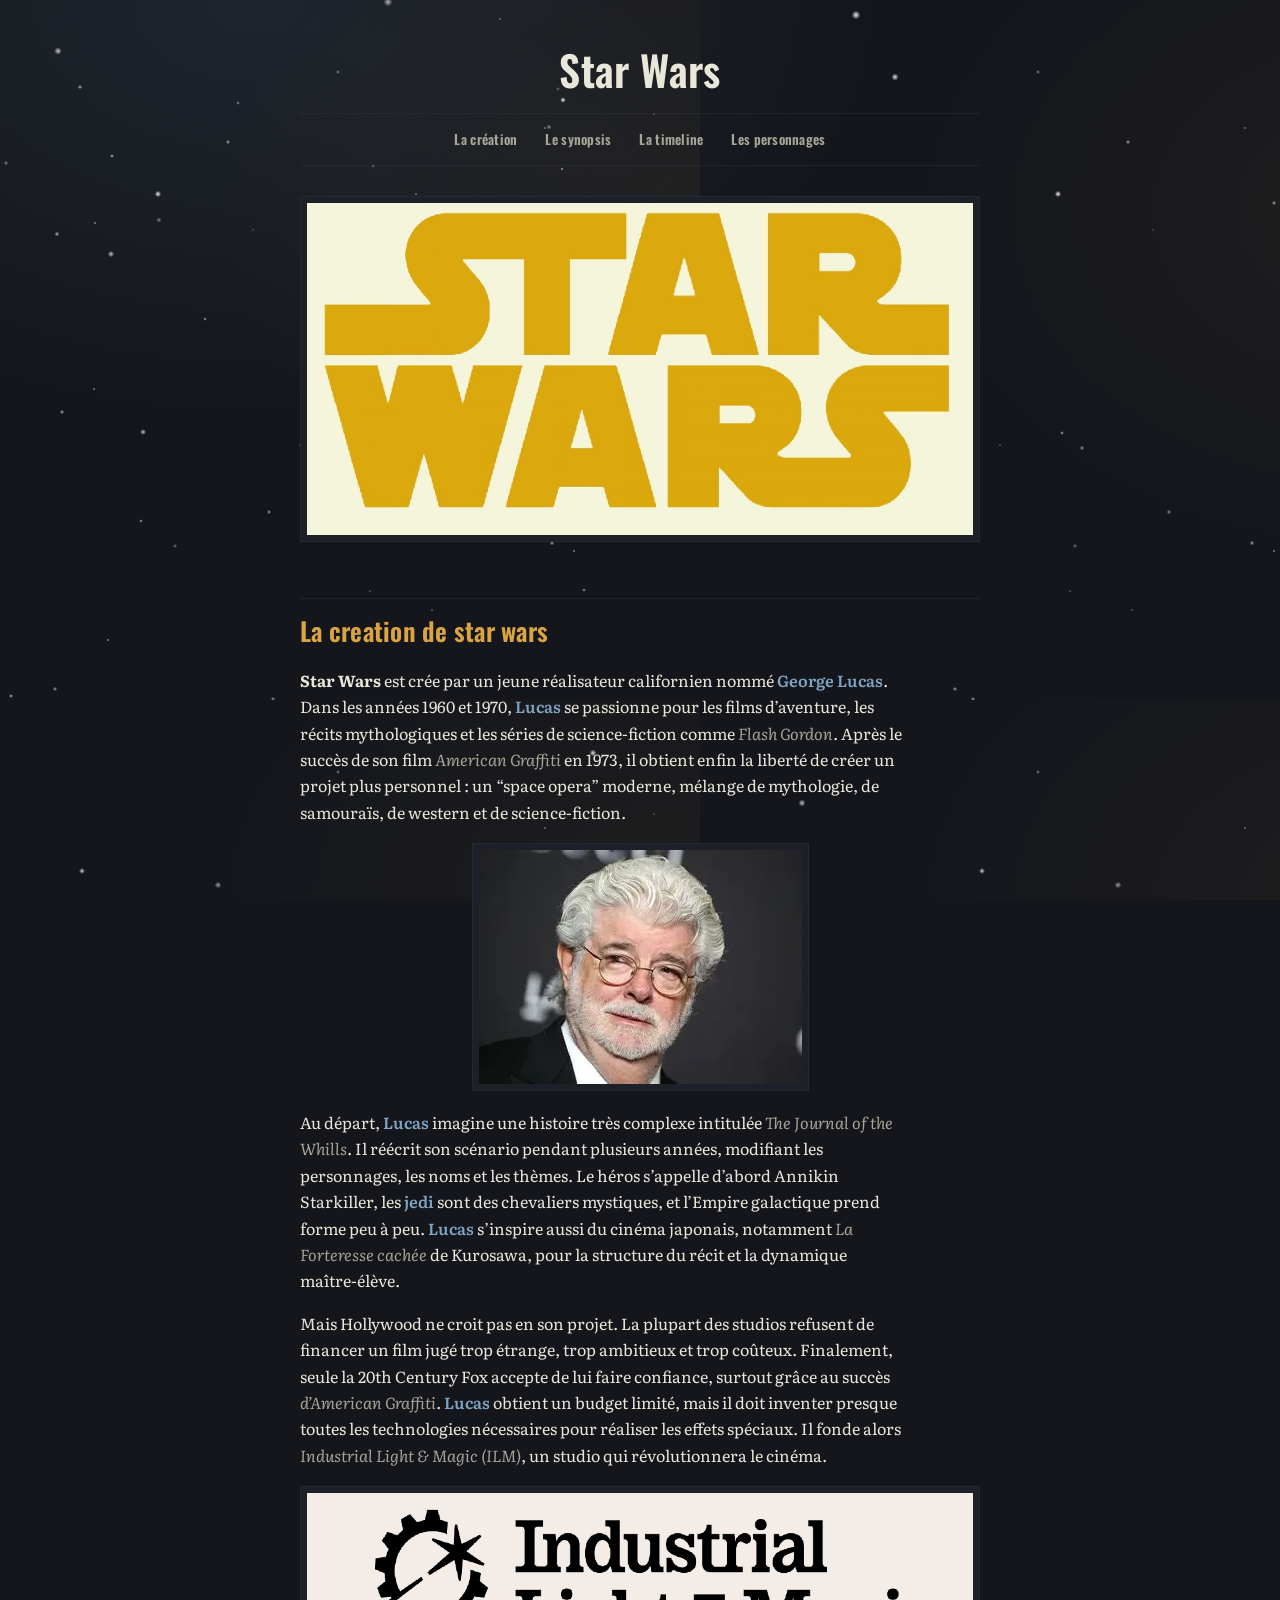
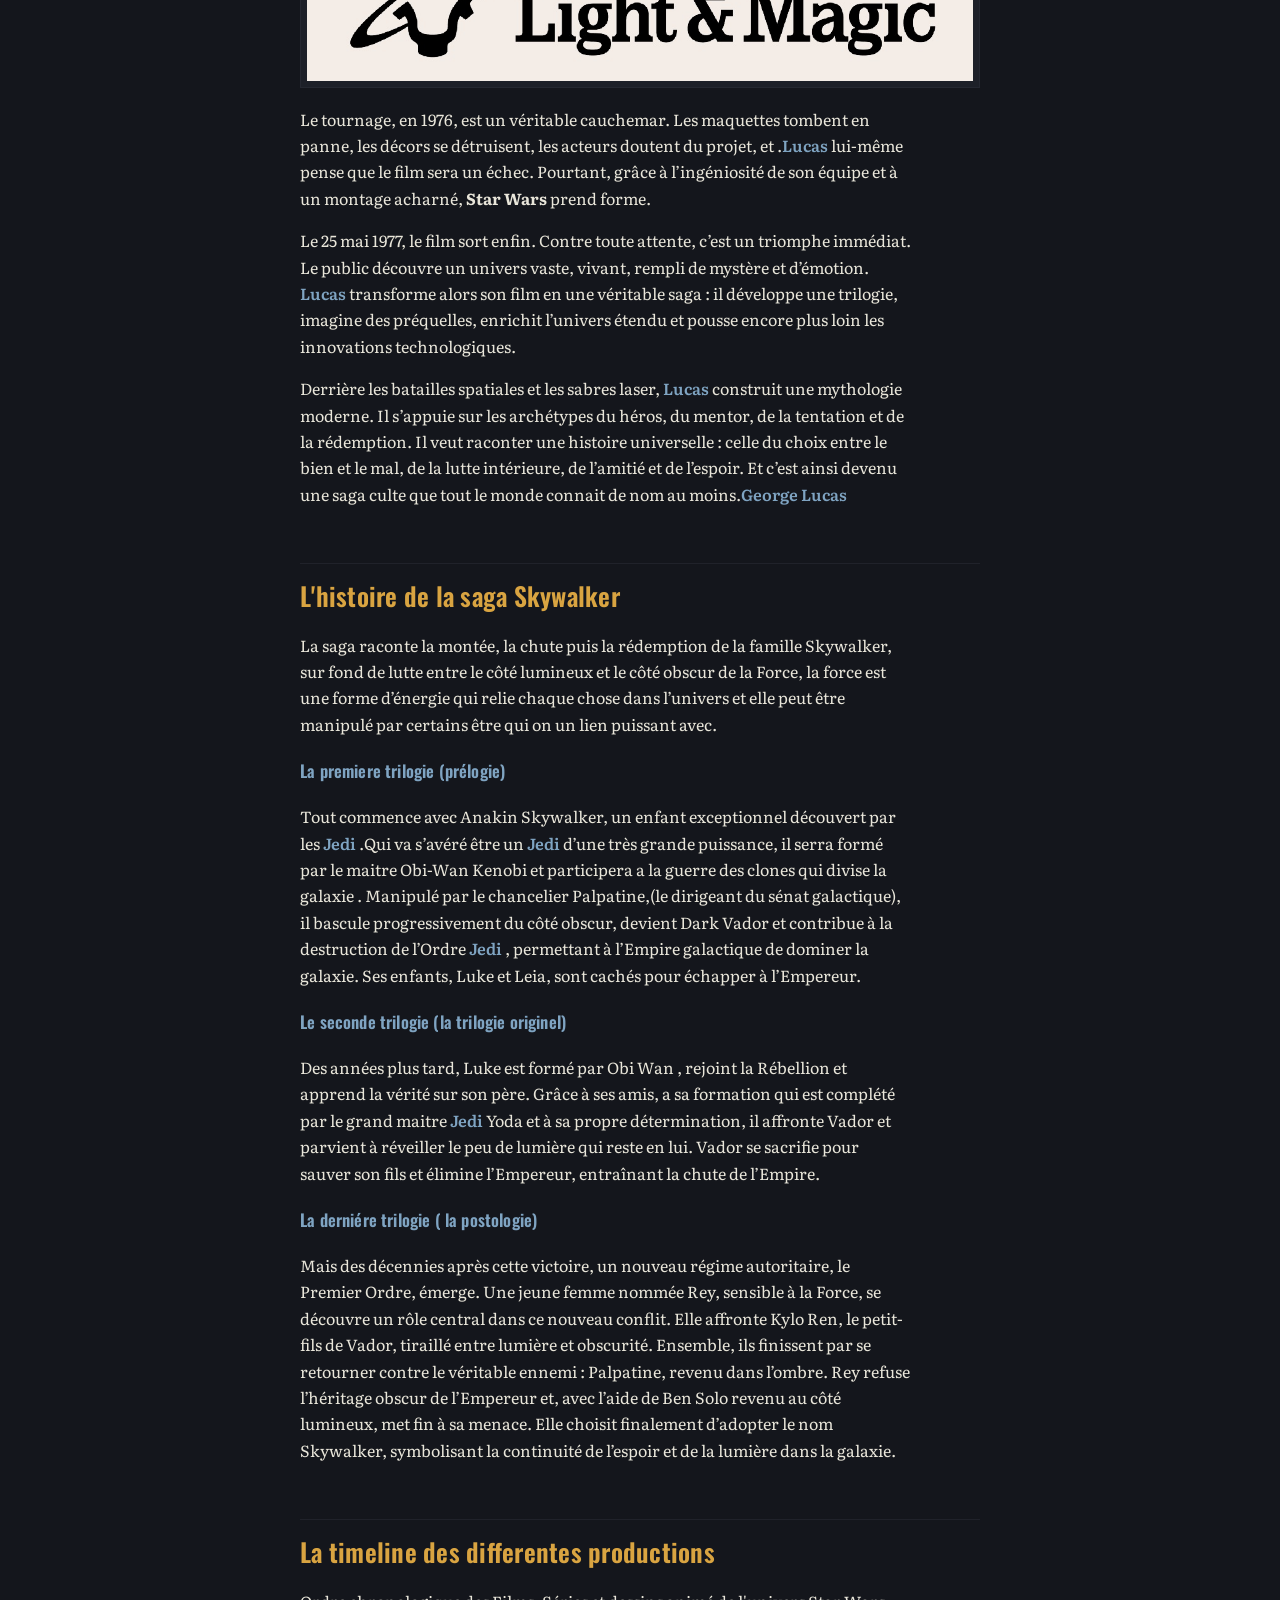
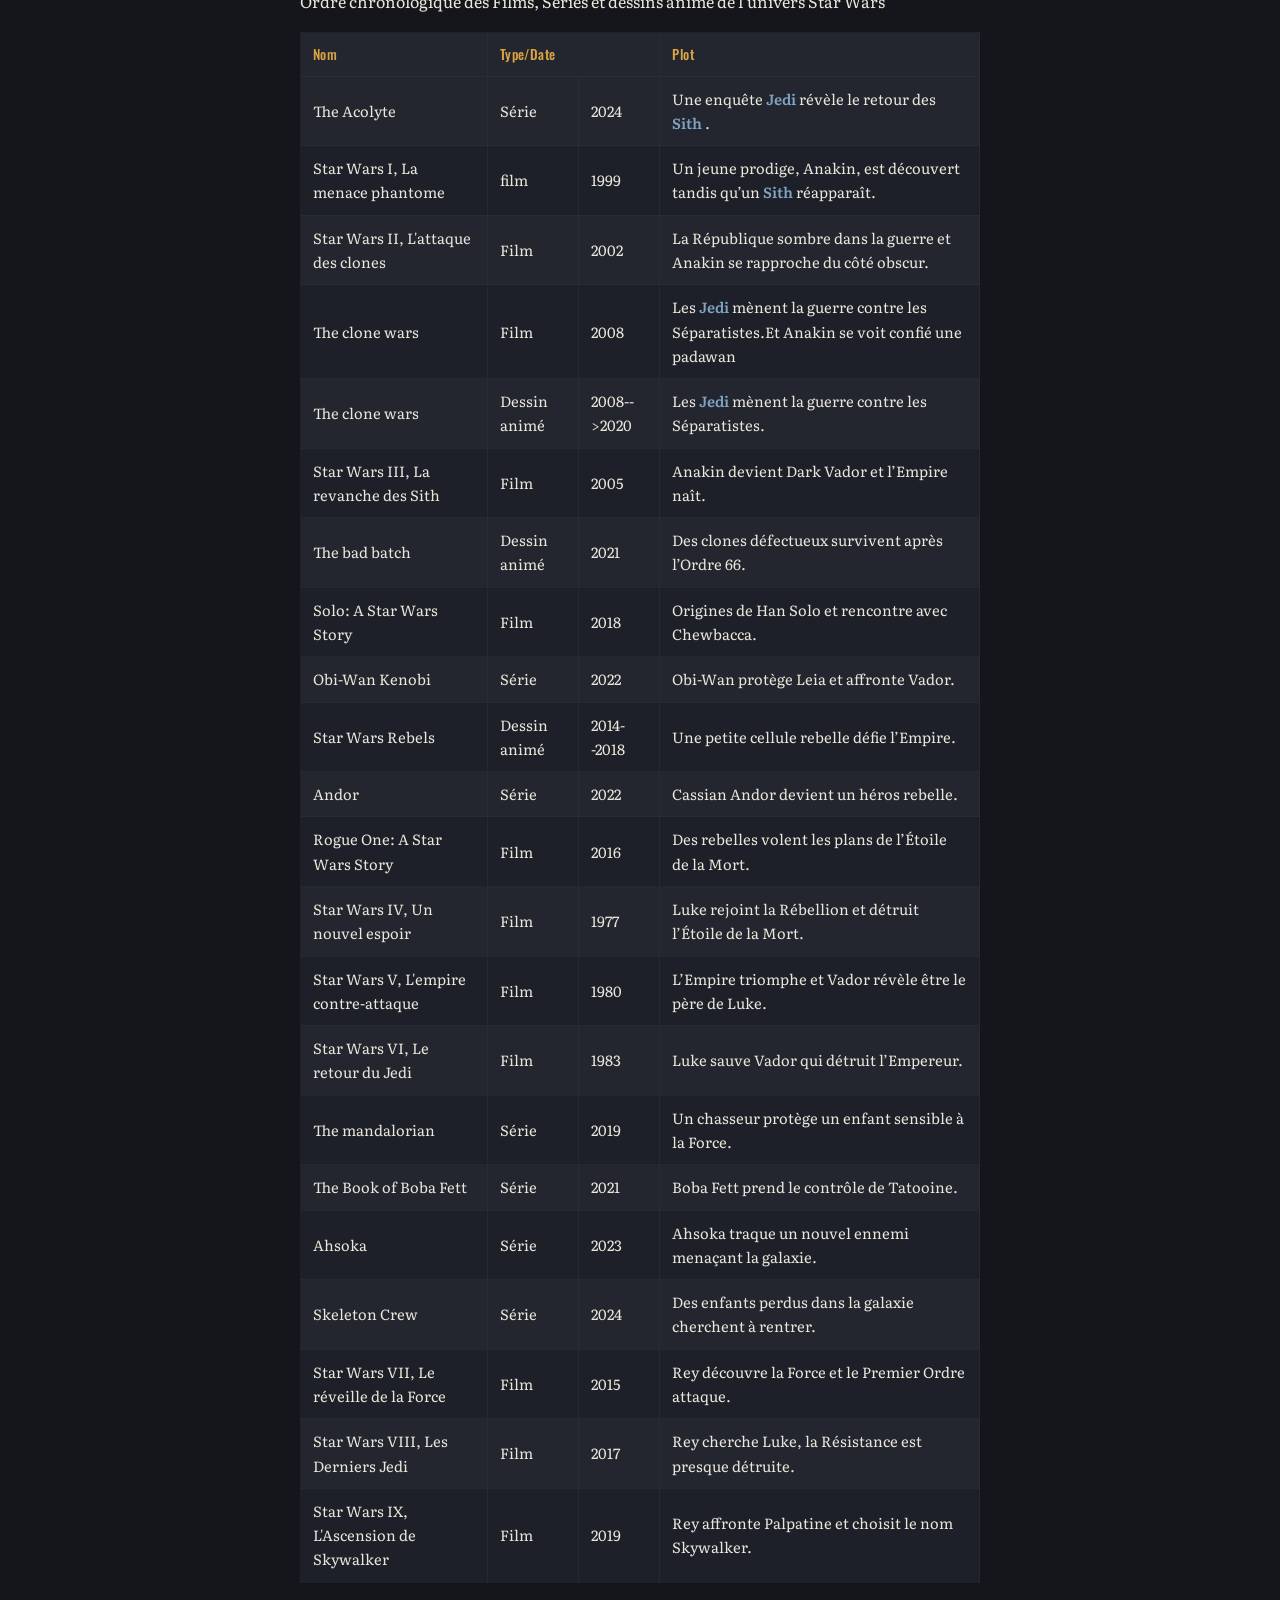
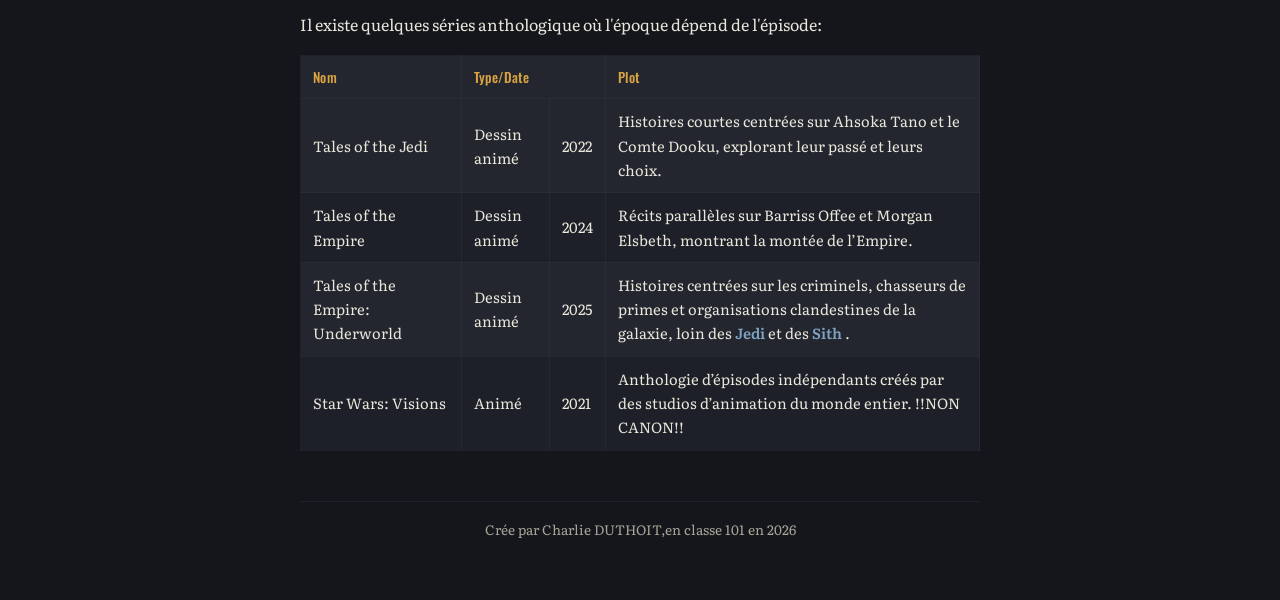
<file: index.html>
<!DOCTYPE html>

<!--
    NOM : DUTHOIT
    Prenom : Charlie
    Numero : 12
    Theme choisi : star wars
    A = 0 (couleur de fond : beige )
    B = 0 (nombre d'images : 3 )
    C = 2 (element supplementaire : un deuxieme tableau )
    D = 0 (fusion tableau : horizontale )
-->
<html>
<head>
<!-- Google tag (gtag.js) -->
<script async src="https://www.googletagmanager.com/gtag/js?id=G-GKHXJKXJ0R"></script>
<script>
  window.dataLayer = window.dataLayer || [];
  function gtag(){dataLayer.push(arguments);}
  gtag('js', new Date());

  gtag('config', 'G-GKHXJKXJ0R');
</script>
<meta charset="utf-8"/>
<meta content="width=device-width, initial-scale=1" name="viewport"/>
<title>Star Wars — DM NSI</title>
<link href="https://fonts.googleapis.com" rel="preconnect"/>
<link crossorigin="" href="https://fonts.gstatic.com" rel="preconnect"/>
<link href="https://fonts.googleapis.com/css2?family=Oswald:wght@500;600&amp;family=Literata:opsz,wght@6..72,400;6..72,600&amp;display=swap" rel="stylesheet"/>
<link href="CSS.css" rel="stylesheet"/>
</head>
<body>
<header>
<h1>Star Wars </h1>
<nav>
<ul>
<li><a href="#la_creation">La création</a></li>
<li><a href="#l_histoire">Le synopsis</a></li>
<li><a href="#La_timeline">La timeline</a></li>
<li><a href="pageweb2.html">Les personnages</a></li>
</ul>
</nav>
</header>
<main>
<img alt="Logo de star wars" src="logostarwars.jpg"/>
<h2 id="la_creation"> La creation de star wars </h2>
<p><strong>Star Wars</strong> est crée par un jeune réalisateur californien nommé <a href="https://fr.wikipedia.org/wiki/George_Lucas">George Lucas</a>. Dans les années 1960 et 1970, <a href="https://fr.wikipedia.org/wiki/George_Lucas">Lucas</a> se passionne pour les films d’aventure, les récits mythologiques et les séries de science‑fiction comme<em> Flash Gordon</em>. Après le succès de son film<em> American Graffiti</em> en 1973, il obtient enfin la liberté de créer un projet plus personnel : un “space opera” moderne, mélange de mythologie, de samouraïs, de western et de science‑fiction. 
			</p>
<img alt="Une photo de George Lucas" src="George_Lucas.jpg"/>
<p>Au départ, <a href="https://fr.wikipedia.org/wiki/George_Lucas">Lucas</a> imagine une histoire très complexe intitulée<em> The Journal of the Whills</em>. Il réécrit son scénario pendant plusieurs années, modifiant les personnages, les noms et les thèmes. Le héros s’appelle d’abord Annikin Starkiller, les  <a href="pageweb2.html#jedi">jedi </a>sont des chevaliers mystiques, et l’Empire galactique prend forme peu à peu. <a href="https://fr.wikipedia.org/wiki/George_Lucas">Lucas</a> s’inspire aussi du cinéma japonais, notamment<em> La Forteresse cachée</em> de Kurosawa, pour la structure du récit et la dynamique maître‑élève. 
			</p>
<p>Mais Hollywood ne croit pas en son projet. La plupart des studios refusent de financer un film jugé trop étrange, trop ambitieux et trop coûteux. Finalement, seule la 20th Century Fox accepte de lui faire confiance, surtout grâce au succès<em> d’American Graffiti</em>. <a href="https://fr.wikipedia.org/wiki/George_Lucas">Lucas</a> obtient un budget limité, mais il doit inventer presque toutes les technologies nécessaires pour réaliser les effets spéciaux. Il fonde alors<em> Industrial Light &amp; Magic (ILM)</em>, un studio qui révolutionnera le cinéma. 
			</p>
<img alt="Le logo d'ILM" src="ILMlogo.jpg"/>
<p>Le tournage, en 1976, est un véritable cauchemar. Les maquettes tombent en panne, les décors se détruisent, les acteurs doutent du projet, et .<a href="https://fr.wikipedia.org/wiki/George_Lucas">Lucas</a> lui‑même pense que le film sera un échec. Pourtant, grâce à l’ingéniosité de son équipe et à un montage acharné,<strong> Star Wars</strong> prend forme. 
			</p>
<p>Le 25 mai 1977, le film sort enfin. Contre toute attente, c’est un triomphe immédiat. Le public découvre un univers vaste, vivant, rempli de mystère et d’émotion. <a href="https://fr.wikipedia.org/wiki/George_Lucas">Lucas</a> transforme alors son film en une véritable saga : il développe une trilogie, imagine des préquelles, enrichit l’univers étendu et pousse encore plus loin les innovations technologiques. 
			</p>
<p>Derrière les batailles spatiales et les sabres laser, <a href="https://fr.wikipedia.org/wiki/George_Lucas">Lucas</a> construit une mythologie moderne. Il s’appuie sur les archétypes du héros, du mentor, de la tentation et de la rédemption. Il veut raconter une histoire universelle : celle du choix entre le bien et le mal, de la lutte intérieure, de l’amitié et de l’espoir. Et c’est ainsi devenu une saga culte que tout le monde connait de nom au moins.<a href="https://fr.wikipedia.org/wiki/George_Lucas">George Lucas</a>
</p>
<h2 id="l_histoire"> L'histoire de la saga Skywalker </h2>
<p> La saga raconte la montée, la chute puis la rédemption de la famille Skywalker, sur fond de lutte entre le côté lumineux et le côté obscur de la Force, la force est une forme d’énergie qui relie chaque chose dans l’univers et elle peut être manipulé par certains être qui on un lien puissant avec.
		</p>
<h4> La premiere trilogie (prélogie) </h4>
<p>Tout commence avec Anakin Skywalker, un enfant exceptionnel découvert par les <a href="pageweb2.html#jedi">Jedi </a>.Qui va s’avéré être un <a href="pageweb2.html#jedi">Jedi </a>d’une très grande puissance, il serra formé par le maitre Obi-Wan Kenobi et participera a la guerre des clones qui divise la galaxie . Manipulé par le chancelier Palpatine,(le dirigeant du sénat galactique), il bascule progressivement du côté obscur, devient Dark Vador et contribue à la destruction de l’Ordre <a href="pageweb2.html#jedi">Jedi </a>, permettant à l’Empire galactique de dominer la galaxie. Ses enfants, Luke et Leia, sont cachés pour échapper à l’Empereur. 
			</p>
<h4> Le seconde trilogie (la trilogie originel) </h4>
<p>Des années plus tard, Luke est formé par Obi Wan ,  rejoint la Rébellion et apprend la vérité sur son père. Grâce à ses amis, a sa formation qui est complété par le grand maitre <a href="pageweb2.html#jedi">Jedi </a>Yoda et à sa propre détermination, il affronte Vador et parvient à réveiller le peu de lumière qui reste en lui. Vador se sacrifie pour sauver son fils et élimine l’Empereur, entraînant la chute de l’Empire. 
			</p>
<h4> La derniére trilogie ( la postologie) </h4>
<p>Mais des décennies après cette victoire, un nouveau régime autoritaire, le Premier Ordre, émerge. Une jeune femme nommée Rey, sensible à la Force, se découvre un rôle central dans ce nouveau conflit. Elle affronte Kylo Ren, le petit-fils de Vador, tiraillé entre lumière et obscurité. Ensemble, ils finissent par se retourner contre le véritable ennemi : Palpatine, revenu dans l’ombre. Rey refuse l’héritage obscur de l’Empereur et, avec l’aide de Ben Solo revenu au côté lumineux, met fin à sa menace. Elle choisit finalement d’adopter le nom Skywalker, symbolisant la continuité de l’espoir et de la lumière dans la galaxie.
			</p>
<h2 id="La_timeline"> La timeline des differentes productions </h2>
<p>Ordre chronologique des Films, Séries et dessins animé de l'univers Star Wars
		</p>
<table>
<tr>
<th>Nom</th>
<th colspan="2">Type/Date </th>
<th>Plot</th>
</tr>
<tr>
<td data-label="Nom">The Acolyte</td>
<td data-label="Type/Date">Série</td>
<td data-label="Type/Date">2024</td>
<td data-label="Plot">Une enquête <a href="pageweb2.html#jedi">Jedi </a>révèle le retour des <a href="pageweb2.html#sith">Sith </a>.</td>
</tr>
<tr>
<td data-label="Nom">Star Wars I, La menace phantome </td>
<td data-label="Type/Date">film</td>
<td data-label="Type/Date">1999</td>
<td data-label="Plot">Un jeune prodige, Anakin, est découvert tandis qu’un <a href="pageweb2.html#sith">Sith </a> réapparaît.</td>
</tr>
<tr>
<td data-label="Nom">Star Wars II, L'attaque des clones</td>
<td data-label="Type/Date">Film</td>
<td data-label="Type/Date">2002</td>
<td data-label="Plot">La République sombre dans la guerre et Anakin se rapproche du côté obscur.</td>
</tr>
<tr>
<td data-label="Nom">The clone wars</td>
<td data-label="Type/Date">Film</td>
<td data-label="Type/Date">2008</td>
<td data-label="Plot">Les <a href="pageweb2.html#jedi">Jedi </a>mènent la guerre contre les Séparatistes.Et Anakin se voit confié une padawan  </td>
</tr>
<tr>
<td data-label="Nom">The clone wars</td>
<td data-label="Type/Date">Dessin animé</td>
<td data-label="Type/Date">2008--&gt;2020</td>
<td data-label="Plot">Les <a href="pageweb2.html#jedi">Jedi </a>mènent la guerre contre les Séparatistes.</td>
</tr>
<tr>
<td data-label="Nom">Star Wars III, La revanche des Sith</td>
<td data-label="Type/Date">Film</td>
<td data-label="Type/Date">2005</td>
<td data-label="Plot">Anakin devient Dark Vador et l’Empire naît.</td>
</tr>
<tr>
<td data-label="Nom">The bad batch</td>
<td data-label="Type/Date">Dessin animé</td>
<td data-label="Type/Date">2021</td>
<td data-label="Plot">Des clones défectueux survivent après l’Ordre 66.</td>
</tr>
<tr>
<td data-label="Nom">Solo: A Star Wars Story </td>
<td data-label="Type/Date">Film</td>
<td data-label="Type/Date">2018</td>
<td data-label="Plot">Origines de Han Solo et rencontre avec Chewbacca.</td>
</tr>
<tr>
<td data-label="Nom">Obi-Wan Kenobi</td>
<td data-label="Type/Date">Série</td>
<td data-label="Type/Date">2022</td>
<td data-label="Plot">Obi‑Wan protège Leia et affronte Vador.</td>
</tr>
<tr>
<td data-label="Nom">Star Wars Rebels</td>
<td data-label="Type/Date">Dessin animé</td>
<td data-label="Type/Date">2014--2018</td>
<td data-label="Plot">Une petite cellule rebelle défie l’Empire.</td>
</tr>
<tr>
<td data-label="Nom">Andor</td>
<td data-label="Type/Date">Série</td>
<td data-label="Type/Date">2022</td>
<td data-label="Plot">Cassian Andor devient un héros rebelle.</td>
</tr>
<tr>
<td data-label="Nom">Rogue One: A Star Wars Story</td>
<td data-label="Type/Date">Film</td>
<td data-label="Type/Date">2016</td>
<td data-label="Plot">Des rebelles volent les plans de l’Étoile de la Mort.</td>
</tr>
<tr>
<td data-label="Nom">Star Wars IV, Un nouvel espoir</td>
<td data-label="Type/Date">Film</td>
<td data-label="Type/Date">1977</td>
<td data-label="Plot">Luke rejoint la Rébellion et détruit l’Étoile de la Mort.</td>
</tr>
<tr>
<td data-label="Nom">Star Wars V, L'empire contre-attaque</td>
<td data-label="Type/Date">Film</td>
<td data-label="Type/Date">1980</td>
<td data-label="Plot">L’Empire triomphe et Vador révèle être le père de Luke.</td>
</tr>
<tr>
<td data-label="Nom">Star Wars VI, Le retour du Jedi</td>
<td data-label="Type/Date">Film</td>
<td data-label="Type/Date">1983</td>
<td data-label="Plot">Luke sauve Vador qui détruit l’Empereur.</td>
</tr>
<tr>
<td data-label="Nom">The mandalorian</td>
<td data-label="Type/Date">Série</td>
<td data-label="Type/Date">2019</td>
<td data-label="Plot">Un chasseur protège un enfant sensible à la Force.</td>
</tr>
<tr>
<td data-label="Nom">The Book of Boba Fett</td>
<td data-label="Type/Date">Série</td>
<td data-label="Type/Date">2021</td>
<td data-label="Plot">Boba Fett prend le contrôle de Tatooine.</td>
</tr>
<tr>
<td data-label="Nom">Ahsoka</td>
<td data-label="Type/Date">Série</td>
<td data-label="Type/Date">2023</td>
<td data-label="Plot">Ahsoka traque un nouvel ennemi menaçant la galaxie.</td>
</tr>
<tr>
<td data-label="Nom">Skeleton Crew</td>
<td data-label="Type/Date">Série</td>
<td data-label="Type/Date">2024</td>
<td data-label="Plot">Des enfants perdus dans la galaxie cherchent à rentrer.</td>
</tr>
<tr>
<td data-label="Nom">Star Wars VII, Le réveille de la Force</td>
<td data-label="Type/Date">Film</td>
<td data-label="Type/Date">2015</td>
<td data-label="Plot">Rey découvre la Force et le Premier Ordre attaque.</td>
</tr>
<tr>
<td data-label="Nom">Star Wars VIII, Les Derniers Jedi</td>
<td data-label="Type/Date">Film</td>
<td data-label="Type/Date">2017</td>
<td data-label="Plot">Rey cherche Luke, la Résistance est presque détruite.</td>
</tr>
<tr>
<td data-label="Nom">Star Wars IX, L'Ascension de Skywalker</td>
<td data-label="Type/Date">Film</td>
<td data-label="Type/Date">2019</td>
<td data-label="Plot">Rey affronte Palpatine et choisit le nom Skywalker.</td>
</tr>
</table>
<p>Il existe quelques séries anthologique où l'époque dépend de l'épisode:
		</p>
<table>
<tr>
<th>Nom</th>
<th colspan="2">Type/Date </th>
<th>Plot</th>
</tr>
<tr>
<td data-label="Nom">Tales of the Jedi</td>
<td data-label="Type/Date">Dessin animé</td>
<td data-label="Type/Date">2022</td>
<td data-label="Plot">Histoires courtes centrées sur Ahsoka Tano et le Comte Dooku, explorant leur passé et leurs choix.</td>
</tr>
<tr>
<td data-label="Nom">Tales of the Empire </td>
<td data-label="Type/Date">Dessin animé</td>
<td data-label="Type/Date">2024</td>
<td data-label="Plot">Récits parallèles sur Barriss Offee et Morgan Elsbeth, montrant la montée de l’Empire.</td>
</tr>
<tr>
<td data-label="Nom">Tales of the Empire: Underworld</td>
<td data-label="Type/Date">Dessin animé</td>
<td data-label="Type/Date">2025</td>
<td data-label="Plot">Histoires centrées sur les criminels, chasseurs de primes et organisations clandestines de la galaxie, loin des <a href="pageweb2.html#jedi">Jedi </a>et des <a href="pageweb2.html#sith">Sith </a>.</td>
</tr>
<tr>
<td data-label="Nom">Star Wars: Visions</td>
<td data-label="Type/Date">Animé</td>
<td data-label="Type/Date">2021</td>
<td data-label="Plot">Anthologie d’épisodes indépendants créés par des studios d’animation du monde entier. !!NON CANON!!  </td>
</tr>
</table>
</main>
<p>
</p>
<footer> Crée par Charlie DUTHOIT,en classe 101 en 2026
	</footer>
</body>
</html>
</file>
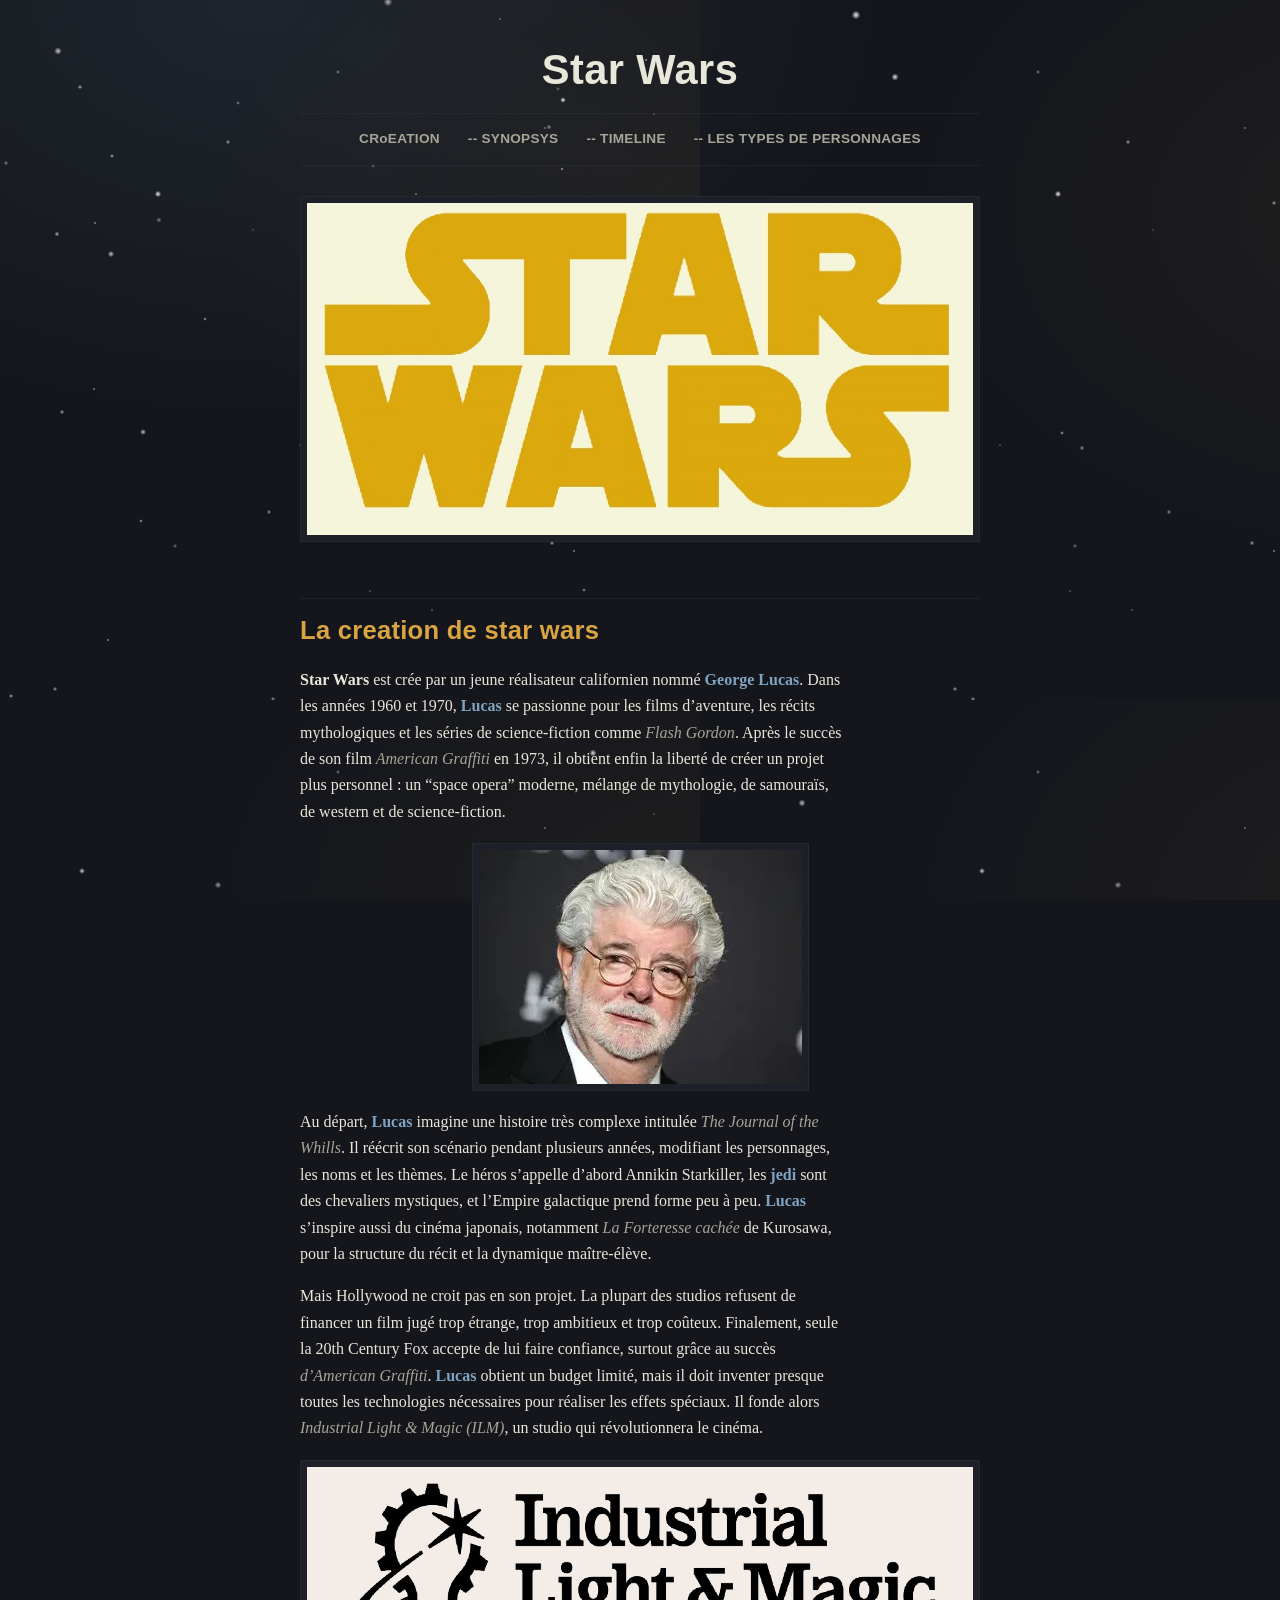
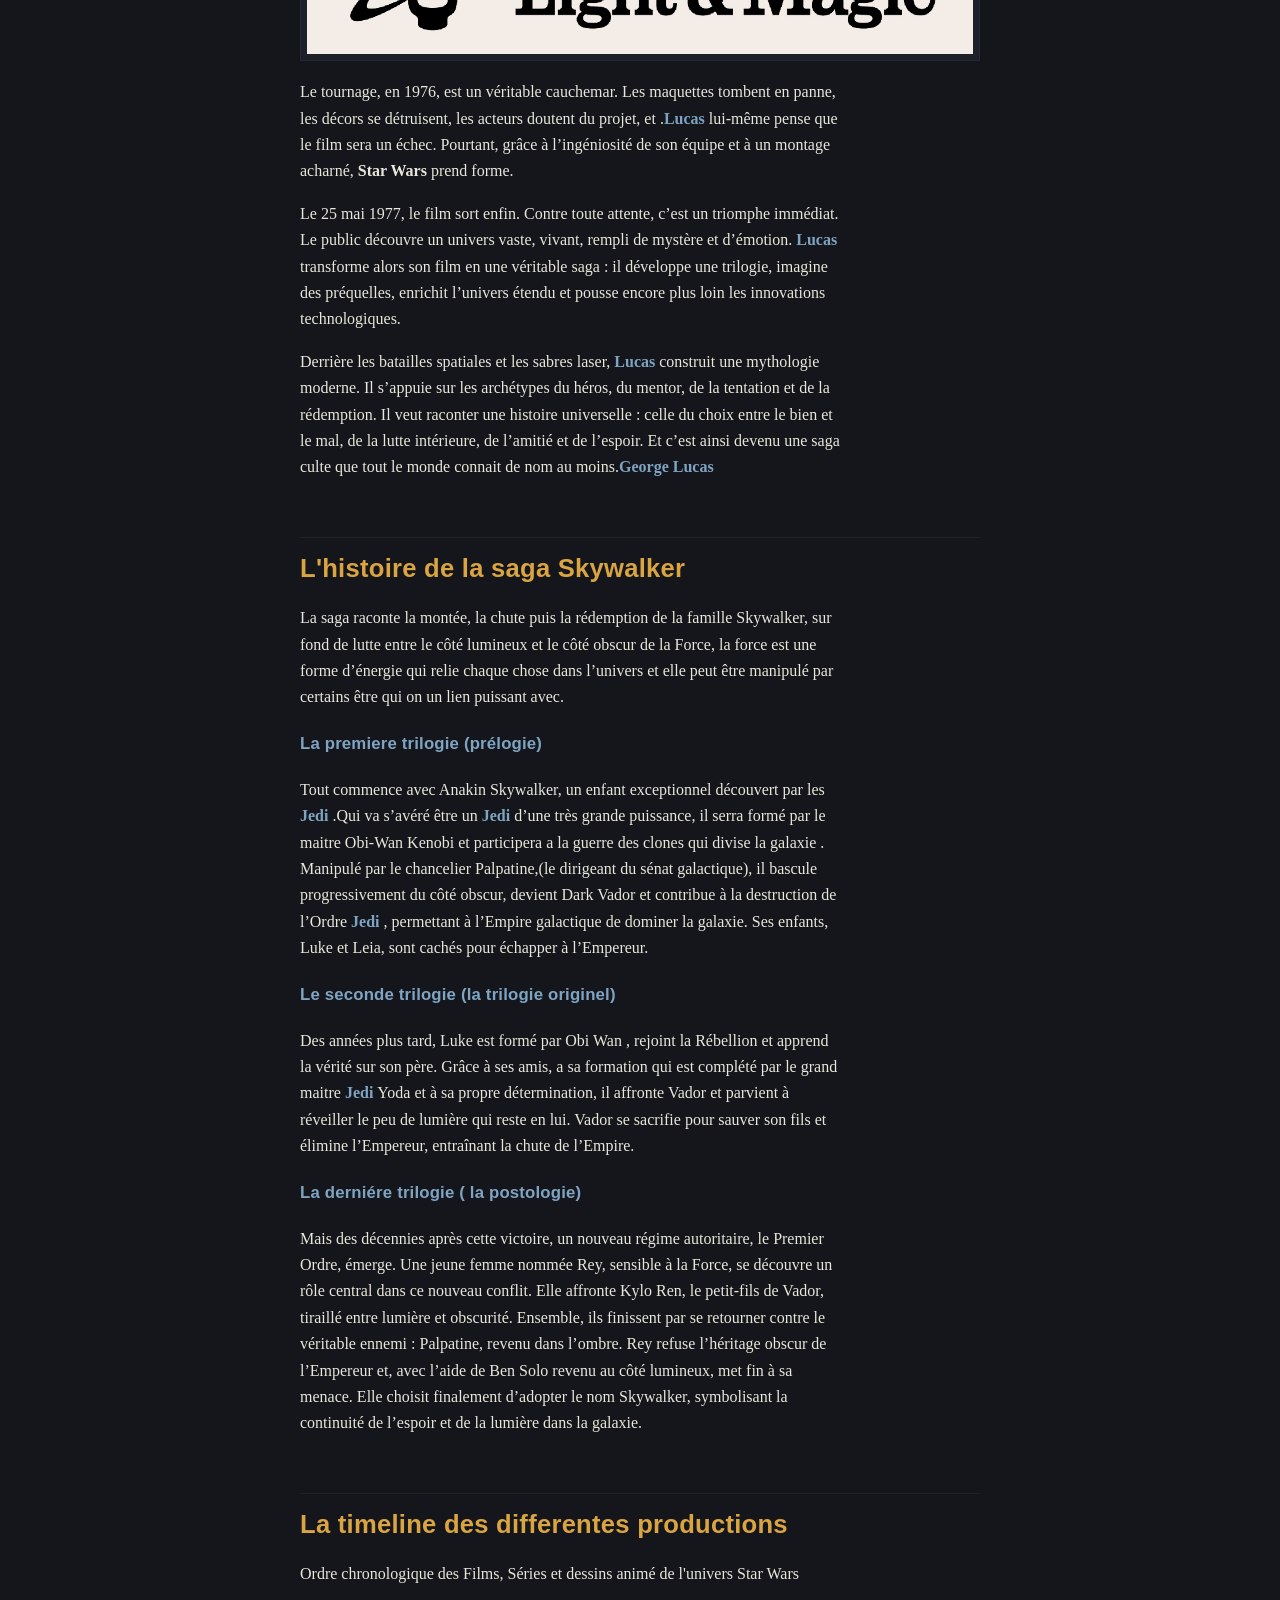
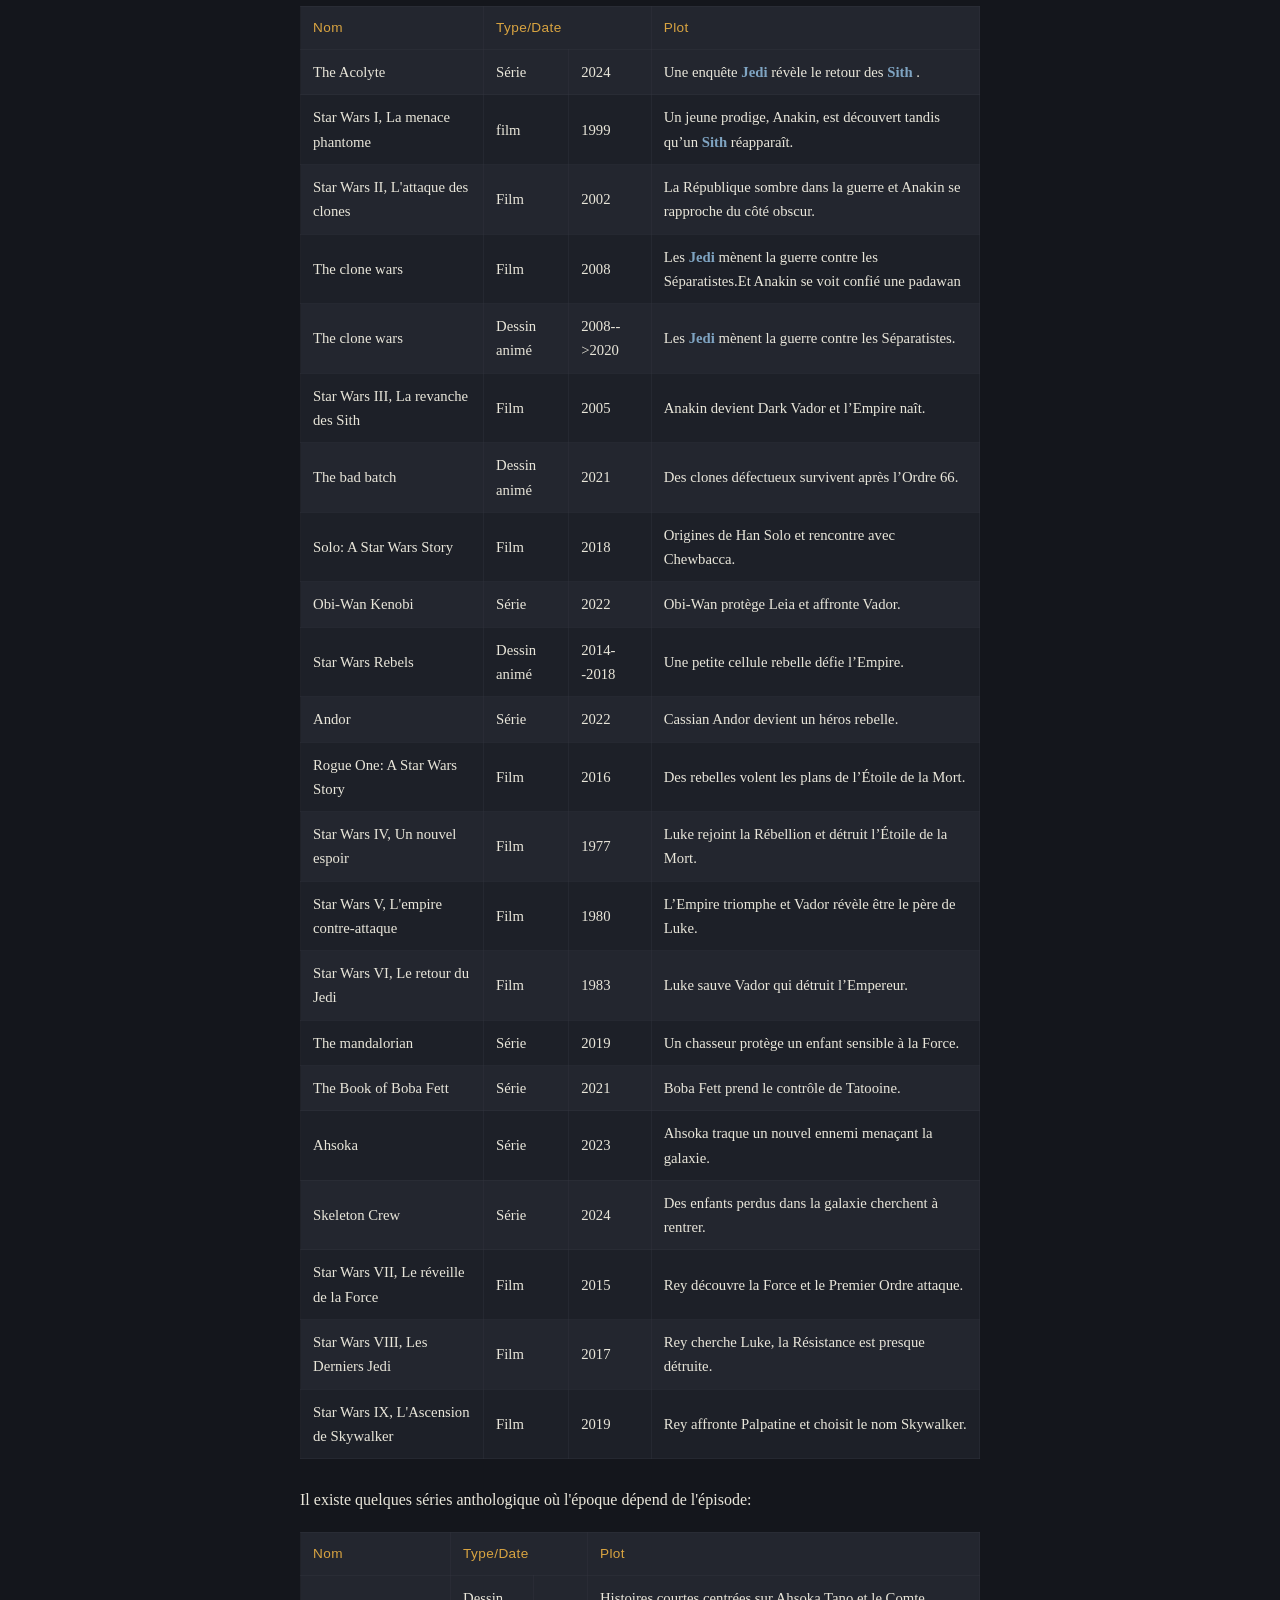
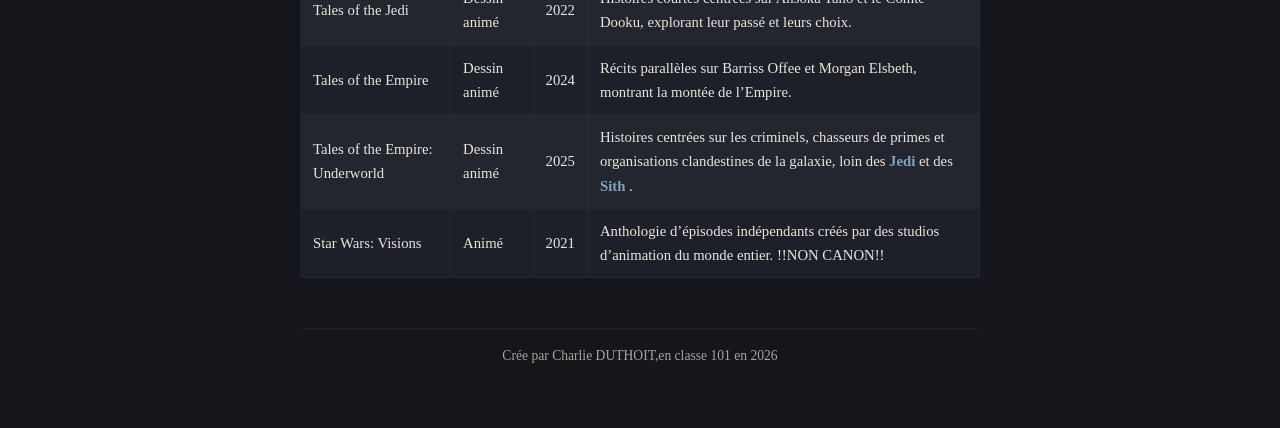
<file: pageweb.html>
<!DOCTYPE html>
<!--
    NOM : DUTHOIT
    Prenom : Charlie
    Numero : 12
    Theme choisi : star wars
    A = 0 (couleur de fond : beige )
    B = 0 (nombre d'images : 3 )
    C = 2 (element supplementaire : un deuxieme tableau )
    D = 0 (fusion tableau : horizontale )
-->
<html>
<head>
		<meta charset="utf-8" />
		<title>DM/NSI</title>
		<link rel="stylesheet" href="CSS.css">
</head>
<body>
	<header> 
		<h1>Star Wars </h1>
		<nav>
			<ul>
				<li><a href="#la_creation">     CRoEATION</a></li>
				<li><a href="#l_histoire">--   SYNOPSYS</a></li>
				<li><a href="#La_timeline">--   TIMELINE</a></li>
				<li><a href="pageweb2.html">--   LES TYPES DE PERSONNAGES</a></li>  
	</div>
			</ul>
		</nav>
	</header>
	<main>
		<img src="logostarwars.jpg" alt="Logo de star wars" />
	<h2 id="la_creation"> La creation de star wars </h2>
			<p><strong>Star Wars</strong> est crée par un jeune réalisateur californien nommé <a href="https://fr.wikipedia.org/wiki/George_Lucas">George Lucas</a>. Dans les années 1960 et 1970, <a href="https://fr.wikipedia.org/wiki/George_Lucas">Lucas</a> se passionne pour les films d’aventure, les récits mythologiques et les séries de science‑fiction comme<em> Flash Gordon</em>. Après le succès de son film<em> American Graffiti</em> en 1973, il obtient enfin la liberté de créer un projet plus personnel : un “space opera” moderne, mélange de mythologie, de samouraïs, de western et de science‑fiction. 
			</p>
				<img src="George_Lucas.jpg" alt="Une photo de George Lucas">
			<p>Au départ, <a href="https://fr.wikipedia.org/wiki/George_Lucas">Lucas</a> imagine une histoire très complexe intitulée<em> The Journal of the Whills</em>. Il réécrit son scénario pendant plusieurs années, modifiant les personnages, les noms et les thèmes. Le héros s’appelle d’abord Annikin Starkiller, les  <a href="pageweb2.html#jedi">jedi </a>sont des chevaliers mystiques, et l’Empire galactique prend forme peu à peu. <a href="https://fr.wikipedia.org/wiki/George_Lucas">Lucas</a> s’inspire aussi du cinéma japonais, notamment<em> La Forteresse cachée</em> de Kurosawa, pour la structure du récit et la dynamique maître‑élève. 
			</p>
			<p>Mais Hollywood ne croit pas en son projet. La plupart des studios refusent de financer un film jugé trop étrange, trop ambitieux et trop coûteux. Finalement, seule la 20th Century Fox accepte de lui faire confiance, surtout grâce au succès<em> d’American Graffiti</em>. <a href="https://fr.wikipedia.org/wiki/George_Lucas">Lucas</a> obtient un budget limité, mais il doit inventer presque toutes les technologies nécessaires pour réaliser les effets spéciaux. Il fonde alors<em> Industrial Light & Magic (ILM)</em>, un studio qui révolutionnera le cinéma. 
			</p>
				<img src="ILMlogo.jpg" alt="Le logo d'ILM">
			<p>Le tournage, en 1976, est un véritable cauchemar. Les maquettes tombent en panne, les décors se détruisent, les acteurs doutent du projet, et .<a href="https://fr.wikipedia.org/wiki/George_Lucas">Lucas</a> lui‑même pense que le film sera un échec. Pourtant, grâce à l’ingéniosité de son équipe et à un montage acharné,<strong> Star Wars</strong> prend forme. 
			</p>
			<p>Le 25 mai 1977, le film sort enfin. Contre toute attente, c’est un triomphe immédiat. Le public découvre un univers vaste, vivant, rempli de mystère et d’émotion. <a href="https://fr.wikipedia.org/wiki/George_Lucas">Lucas</a> transforme alors son film en une véritable saga : il développe une trilogie, imagine des préquelles, enrichit l’univers étendu et pousse encore plus loin les innovations technologiques. 
			</p>
			<p>Derrière les batailles spatiales et les sabres laser, <a href="https://fr.wikipedia.org/wiki/George_Lucas">Lucas</a> construit une mythologie moderne. Il s’appuie sur les archétypes du héros, du mentor, de la tentation et de la rédemption. Il veut raconter une histoire universelle : celle du choix entre le bien et le mal, de la lutte intérieure, de l’amitié et de l’espoir. Et c’est ainsi devenu une saga culte que tout le monde connait de nom au moins.<a href="https://fr.wikipedia.org/wiki/George_Lucas">George Lucas</a> 
			</p>
	<h2 id="l_histoire"> L'histoire de la saga Skywalker </h2>
		<p> La saga raconte la montée, la chute puis la rédemption de la famille Skywalker, sur fond de lutte entre le côté lumineux et le côté obscur de la Force, la force est une forme d’énergie qui relie chaque chose dans l’univers et elle peut être manipulé par certains être qui on un lien puissant avec.
		</p>
		<h4> La premiere trilogie (prélogie) </h4>
			<p>Tout commence avec Anakin Skywalker, un enfant exceptionnel découvert par les <a href="pageweb2.html#jedi">Jedi </a>.Qui va s’avéré être un <a href="pageweb2.html#jedi">Jedi </a>d’une très grande puissance, il serra formé par le maitre Obi-Wan Kenobi et participera a la guerre des clones qui divise la galaxie . Manipulé par le chancelier Palpatine,(le dirigeant du sénat galactique), il bascule progressivement du côté obscur, devient Dark Vador et contribue à la destruction de l’Ordre <a href="pageweb2.html#jedi">Jedi </a>, permettant à l’Empire galactique de dominer la galaxie. Ses enfants, Luke et Leia, sont cachés pour échapper à l’Empereur. 
			</p>
		<h4> Le seconde trilogie (la trilogie originel) </h4>
			<p>Des années plus tard, Luke est formé par Obi Wan ,  rejoint la Rébellion et apprend la vérité sur son père. Grâce à ses amis, a sa formation qui est complété par le grand maitre <a href="pageweb2.html#jedi">Jedi </a>Yoda et à sa propre détermination, il affronte Vador et parvient à réveiller le peu de lumière qui reste en lui. Vador se sacrifie pour sauver son fils et élimine l’Empereur, entraînant la chute de l’Empire. 
			</p>
		<h4> La derniére trilogie ( la postologie) </h4>
			<p>Mais des décennies après cette victoire, un nouveau régime autoritaire, le Premier Ordre, émerge. Une jeune femme nommée Rey, sensible à la Force, se découvre un rôle central dans ce nouveau conflit. Elle affronte Kylo Ren, le petit-fils de Vador, tiraillé entre lumière et obscurité. Ensemble, ils finissent par se retourner contre le véritable ennemi : Palpatine, revenu dans l’ombre. Rey refuse l’héritage obscur de l’Empereur et, avec l’aide de Ben Solo revenu au côté lumineux, met fin à sa menace. Elle choisit finalement d’adopter le nom Skywalker, symbolisant la continuité de l’espoir et de la lumière dans la galaxie.
			</p>
	<h2 id="La_timeline"> La timeline des differentes productions </h2>
		<p>Ordre chronologique des Films, Séries et dessins animé de l'univers Star Wars
		</p>
		<table>
			<tr> 
				<th>Nom</th> 
				<th colspan=2>Type/Date </th>
				<th>Plot</th>
			</tr> 
			<tr> 
				<td>The Acolyte</td> 
				<td>Série</td> 
				<td>2024</td> 
				<td>Une enquête <a href="pageweb2.html#jedi">Jedi </a>révèle le retour des <a href="pageweb2.html#sith">Sith </a>.</td>
			</tr> 
			<tr> 
				<td>Star Wars I, La menace phantome </td> 
				<td>film</td> 
				<td>1999</td>
				<td>Un jeune prodige, Anakin, est découvert tandis qu’un <a href="pageweb2.html#sith">Sith </a> réapparaît.</td>
			</tr>
			<tr> 
				<td>Star Wars II, L'attaque des clones</td> 
				<td>Film</td> 
				<td>2002</td> 
				<td>La République sombre dans la guerre et Anakin se rapproche du côté obscur.</td>
			</tr>
			<tr> 
				<td>The clone wars</td> 
				<td>Film</td> 
				<td>2008</td> 
				<td>Les <a href="pageweb2.html#jedi">Jedi </a>mènent la guerre contre les Séparatistes.Et Anakin se voit confié une padawan  </td>
			</tr>
			<tr> 
				<td>The clone wars</td> 
				<td>Dessin animé</td> 
				<td>2008-->2020</td> 
				<td>Les <a href="pageweb2.html#jedi">Jedi </a>mènent la guerre contre les Séparatistes.</td>
			</tr>
			<tr> 
				<td>Star Wars III, La revanche des Sith</td> 
				<td>Film</td> 
				<td>2005</td> 
				<td>Anakin devient Dark Vador et l’Empire naît.</td>
			</tr>
			<tr> 
				<td>The bad batch</td> 
				<td>Dessin animé</td> 
				<td>2021</td> 
				<td>Des clones défectueux survivent après l’Ordre 66.</td>
			</tr>
			<tr> 
				<td>Solo: A Star Wars Story </td> 
				<td>Film</td> 
				<td>2018</td> 
				<td>Origines de Han Solo et rencontre avec Chewbacca.</td>
			</tr>
			<tr> 
				<td>Obi-Wan Kenobi</td> 
				<td>Série</td> 
				<td>2022</td> 
				<td>Obi‑Wan protège Leia et affronte Vador.</td>
			</tr>
			<tr> 
				<td>Star Wars Rebels</td> 
				<td>Dessin animé</td> 
				<td>2014--2018</td> 
				<td>Une petite cellule rebelle défie l’Empire.</td>
			</tr>
			<tr> 
				<td>Andor</td> 
				<td>Série</td> 
				<td>2022</td> 
				<td>Cassian Andor devient un héros rebelle.</td>
			</tr>
			<tr> 
				<td>Rogue One: A Star Wars Story</td> 
				<td>Film</td> 
				<td>2016</td> 
				<td>Des rebelles volent les plans de l’Étoile de la Mort.</td>
			</tr>
			<tr> 
				<td>Star Wars IV, Un nouvel espoir</td> 
				<td>Film</td> 
				<td>1977</td> 
				<td>Luke rejoint la Rébellion et détruit l’Étoile de la Mort.</td>
			</tr>
			<tr> 
				<td>Star Wars V, L'empire contre-attaque</td> 
				<td>Film</td> 
				<td>1980</td> 
				<td>L’Empire triomphe et Vador révèle être le père de Luke.</td>
			</tr>
			<tr> 
				<td>Star Wars VI, Le retour du Jedi</td> 
				<td>Film</td> 
				<td>1983</td> 
				<td>Luke sauve Vador qui détruit l’Empereur.</td>
			</tr>
			<tr> 
				<td>The mandalorian</td> 
				<td>Série</td> 
				<td>2019</td> 
				<td>Un chasseur protège un enfant sensible à la Force.</td>
			</tr>
			<tr> 
				<td>The Book of Boba Fett</td> 
				<td>Série</td> 
				<td>2021</td> 
				<td>Boba Fett prend le contrôle de Tatooine.</td>
			</tr>
			<tr> 
				<td>Ahsoka</td> 
				<td>Série</td> 
				<td>2023</td> 
				<td>Ahsoka traque un nouvel ennemi menaçant la galaxie.</td>
			</tr>
			<tr> 
				<td>Skeleton Crew</td> 
				<td>Série</td> 
				<td>2024</td> 
				<td>Des enfants perdus dans la galaxie cherchent à rentrer.</td>
			</tr>
			<tr> 
				<td>Star Wars VII, Le réveille de la Force</td> 
				<td>Film</td> 
				<td>2015</td> 
				<td>Rey découvre la Force et le Premier Ordre attaque.</td>
			</tr>
			<tr> 
				<td>Star Wars VIII, Les Derniers Jedi</td> 
				<td>Film</td> 
				<td>2017</td> 
				<td>Rey cherche Luke, la Résistance est presque détruite.</td>
			</tr>
			<tr> 
				<td>Star Wars IX, L'Ascension de Skywalker</td> 
				<td>Film</td> 
				<td>2019</td> 
				<td>Rey affronte Palpatine et choisit le nom Skywalker.</td>
			</tr>
		</table>
		<p>Il existe quelques séries anthologique où l'époque dépend de l'épisode:
		</p>
		<table>
			<tr> 
				<th>Nom</th> 
				<th colspan=2>Type/Date </th>
				<th>Plot</th>
			</tr> 
			<tr> 
				<td>Tales of the Jedi</td> 
				<td>Dessin animé</td> 
				<td>2022</td> 
				<td>Histoires courtes centrées sur Ahsoka Tano et le Comte Dooku, explorant leur passé et leurs choix.</td>
			</tr> 
			<tr> 
				<td>Tales of the Empire </td> 
				<td>Dessin animé</td> 
				<td>2024</td>
				<td>Récits parallèles sur Barriss Offee et Morgan Elsbeth, montrant la montée de l’Empire.</td>
			</tr>
			<tr> 
				<td>Tales of the Empire: Underworld</td> 
				<td>Dessin animé</td> 
				<td>2025</td> 
				<td>Histoires centrées sur les criminels, chasseurs de primes et organisations clandestines de la galaxie, loin des <a href="pageweb2.html#jedi">Jedi </a>et des <a href="pageweb2.html#sith">Sith </a>.</td>
			</tr>
			<tr> 
				<td>Star Wars: Visions</td> 
				<td>Animé</td> 
				<td>2021</td> 
				<td>Anthologie d’épisodes indépendants créés par des studios d’animation du monde entier. !!NON CANON!!  </td>
			</tr>
		</table>
	
	
	</main>
	<p>
</p>
	<footer> Crée par Charlie DUTHOIT,en classe 101 en 2026
	</footer>
	
</body>
</file>
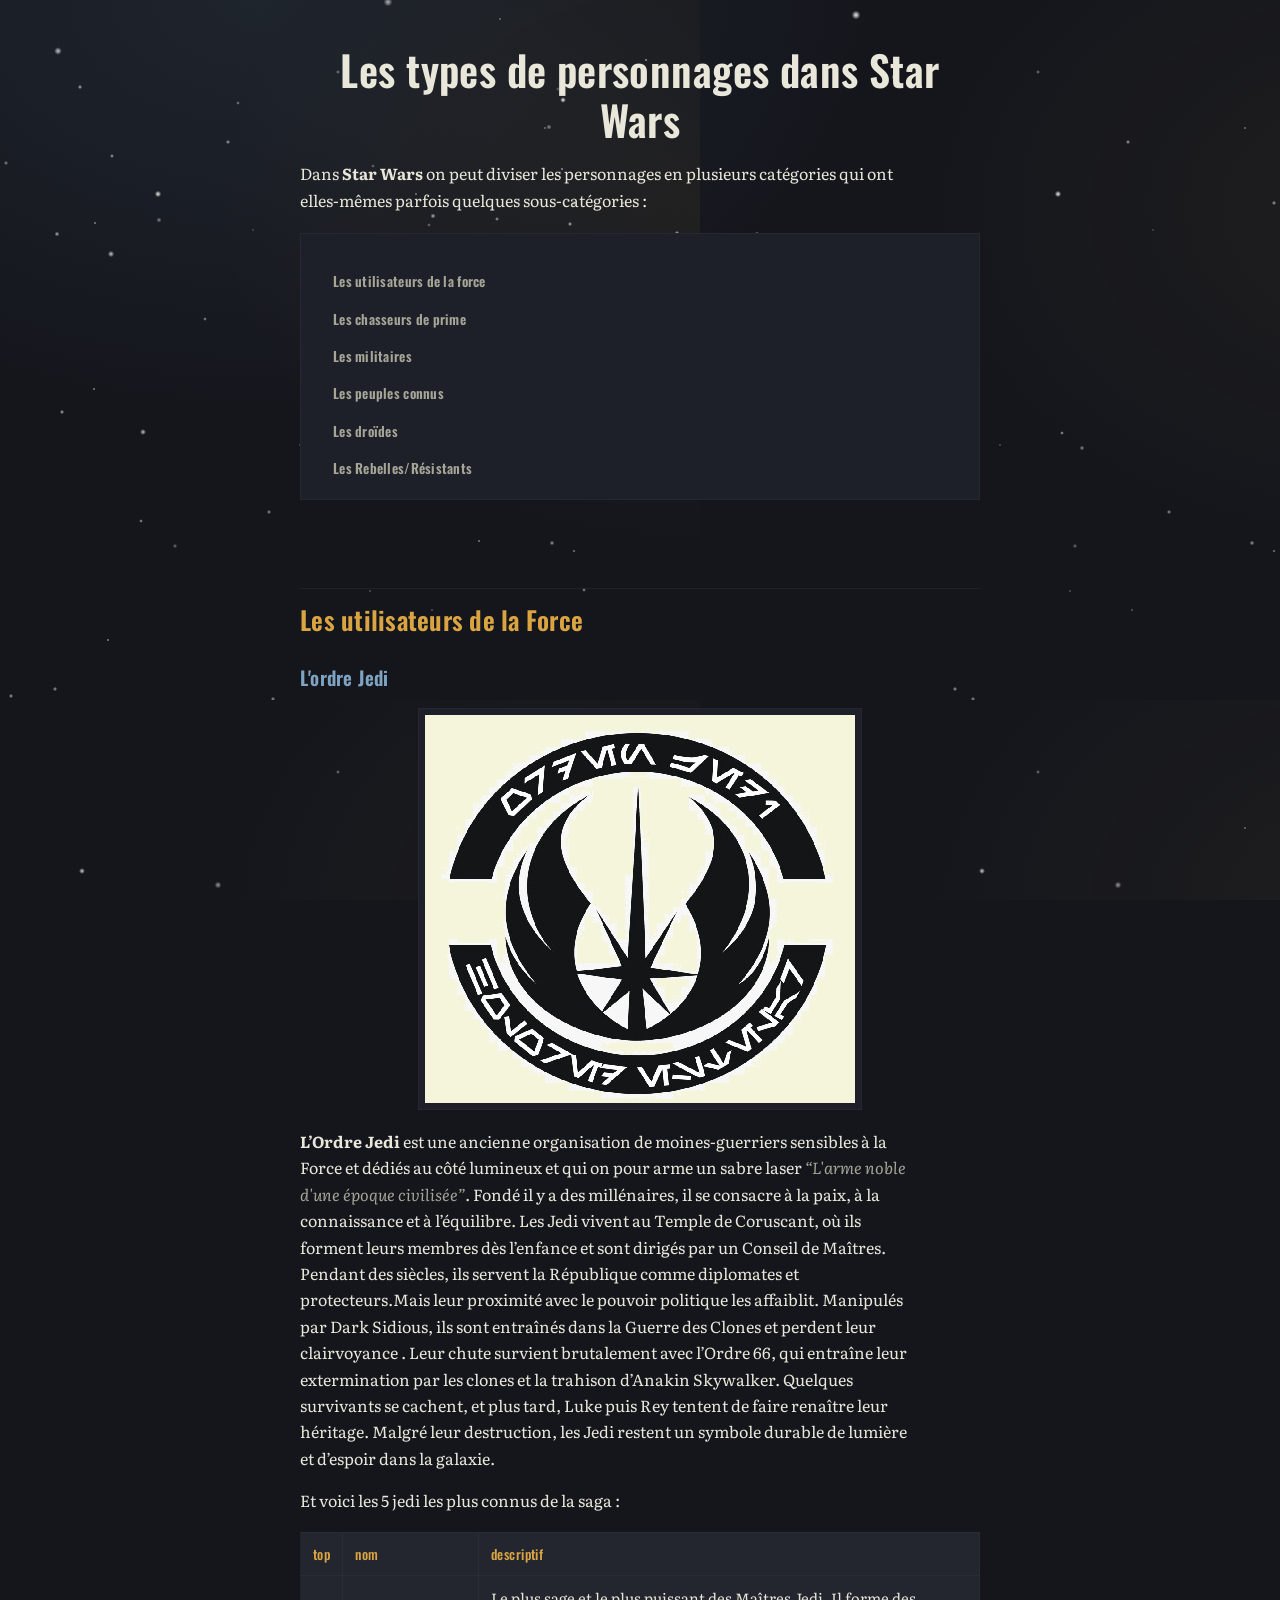
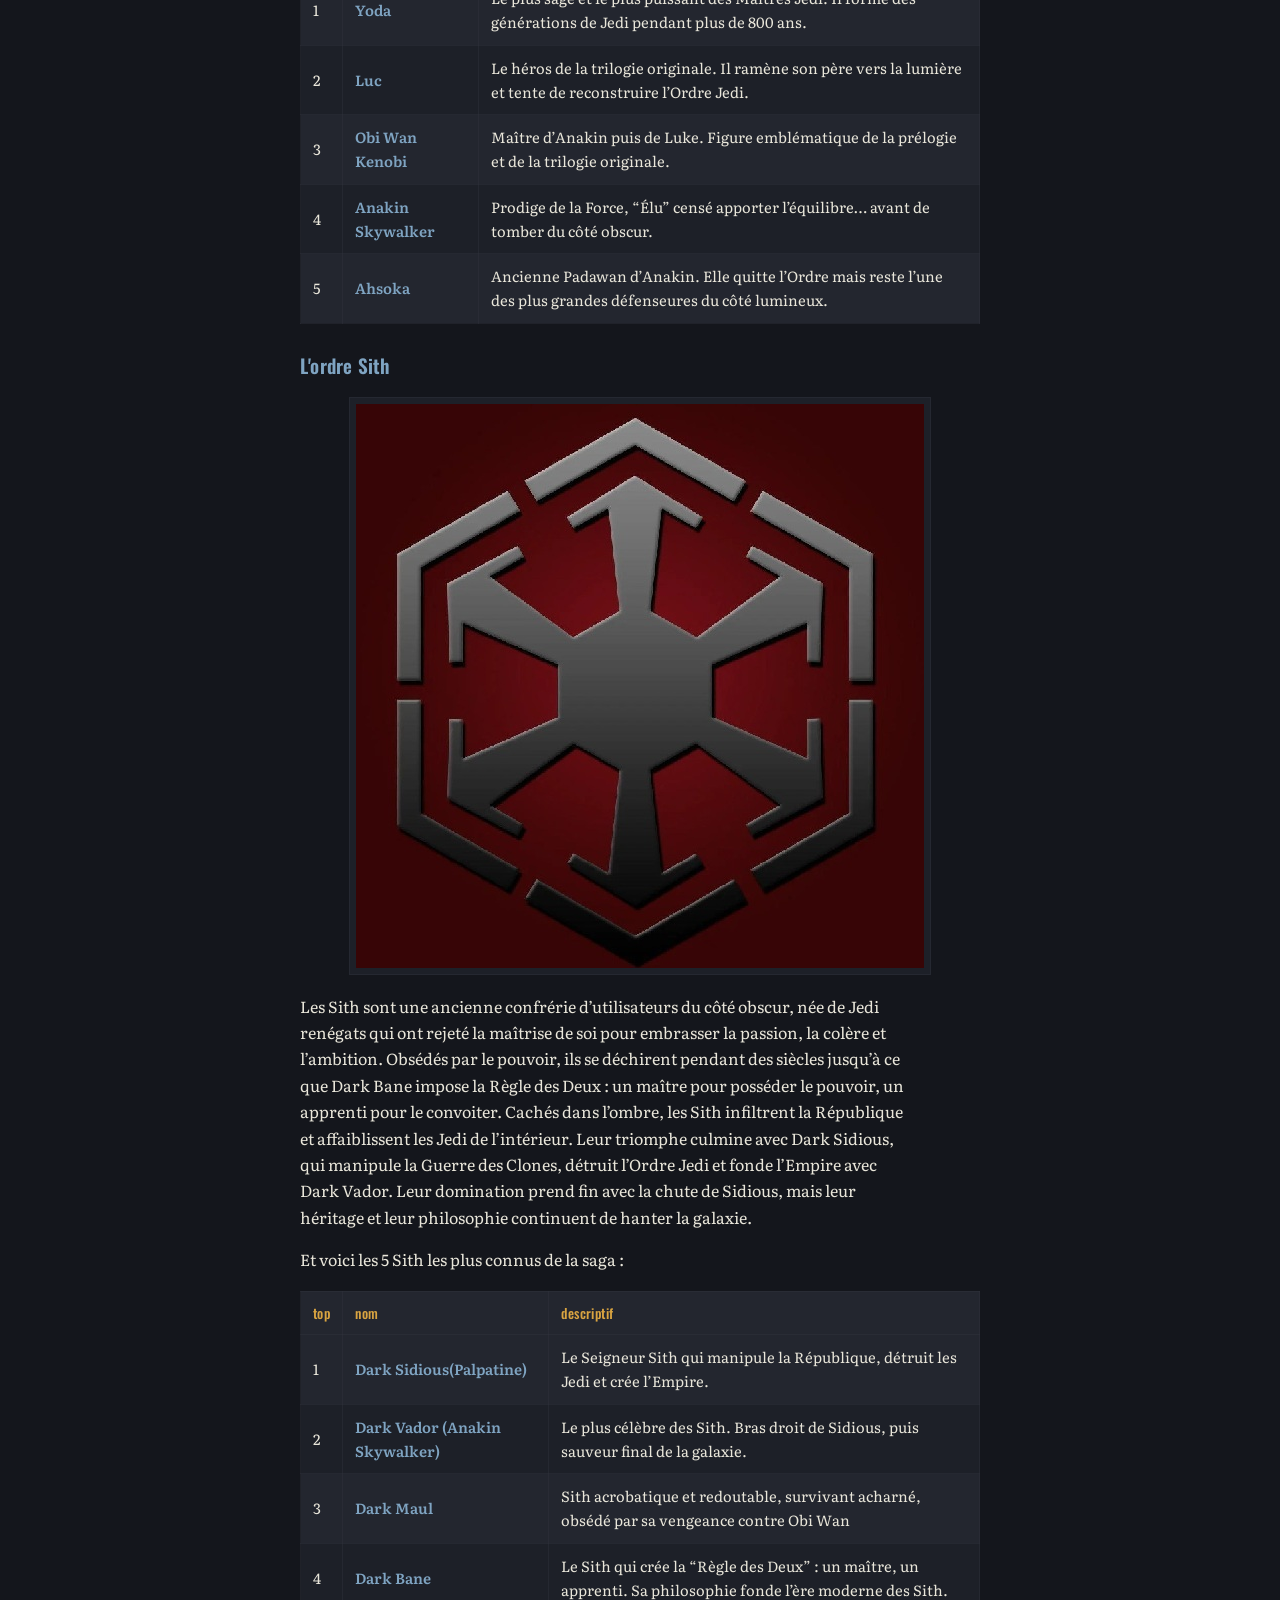
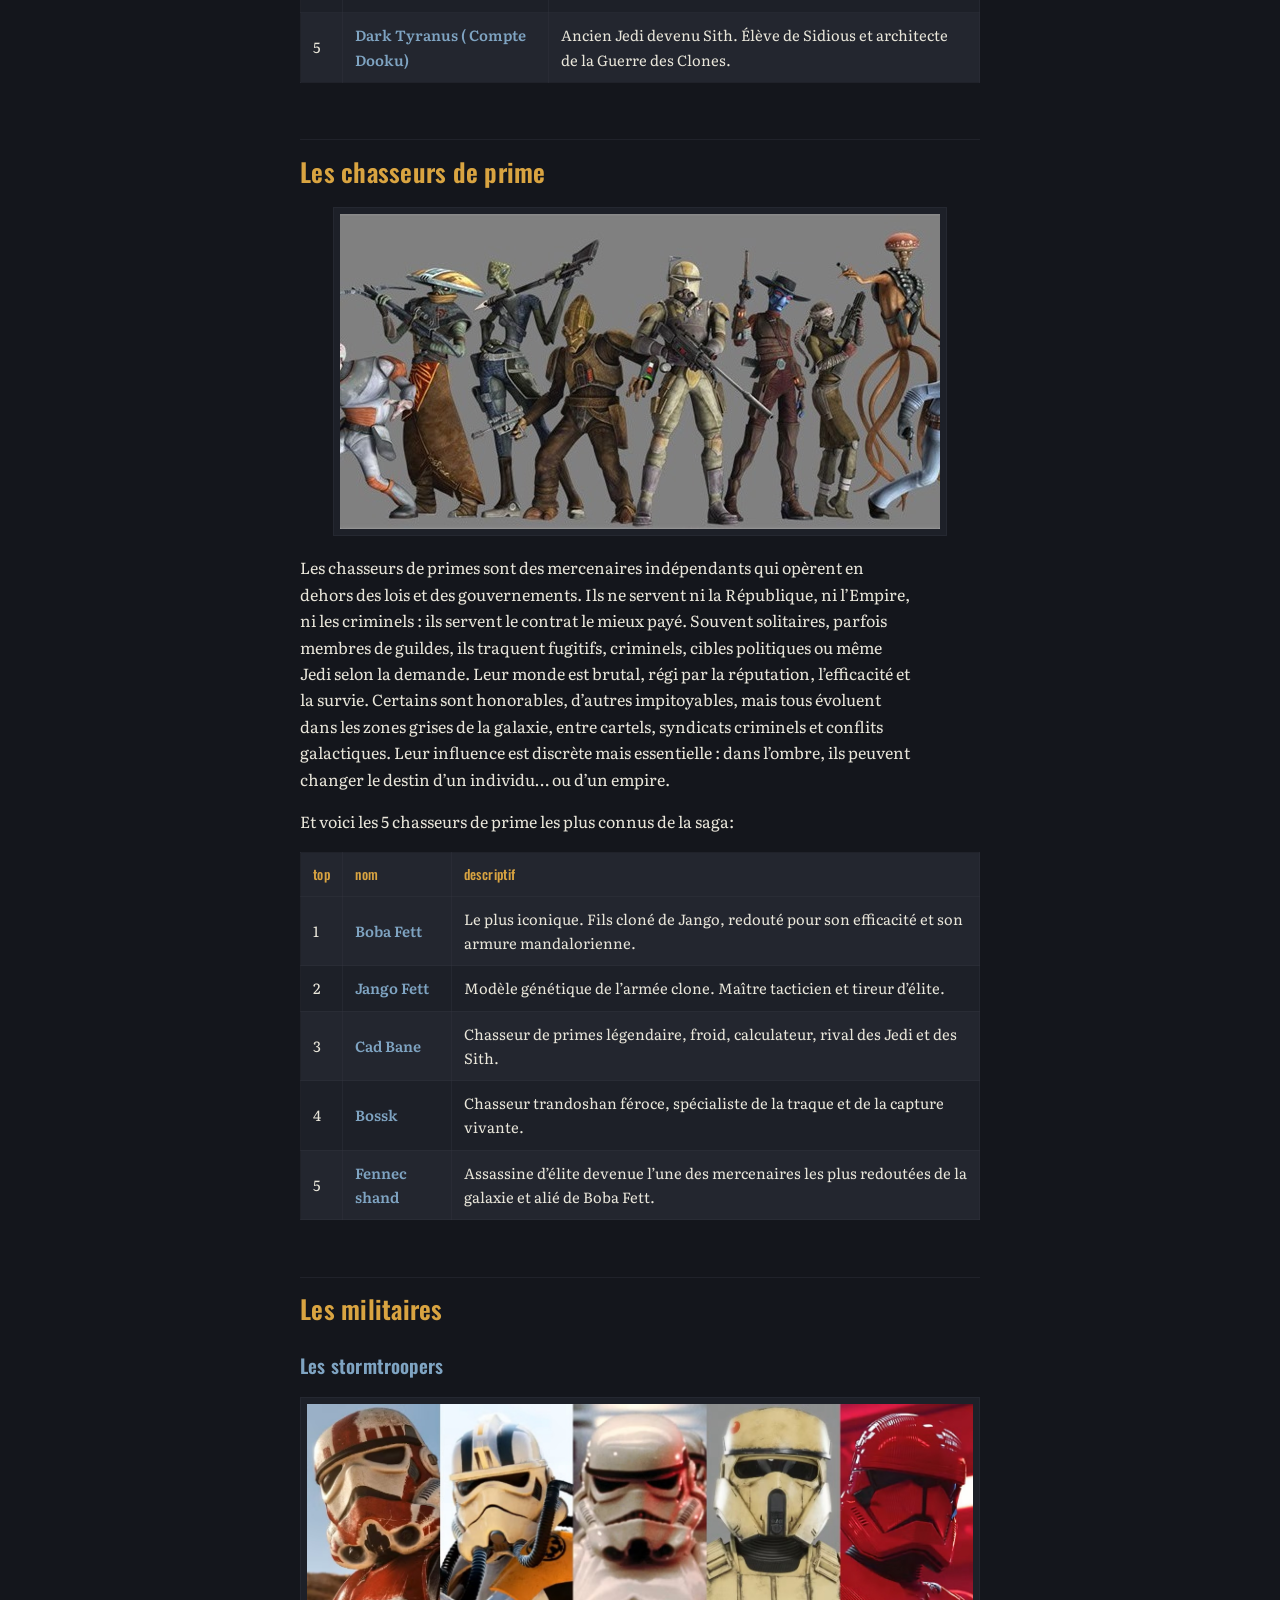
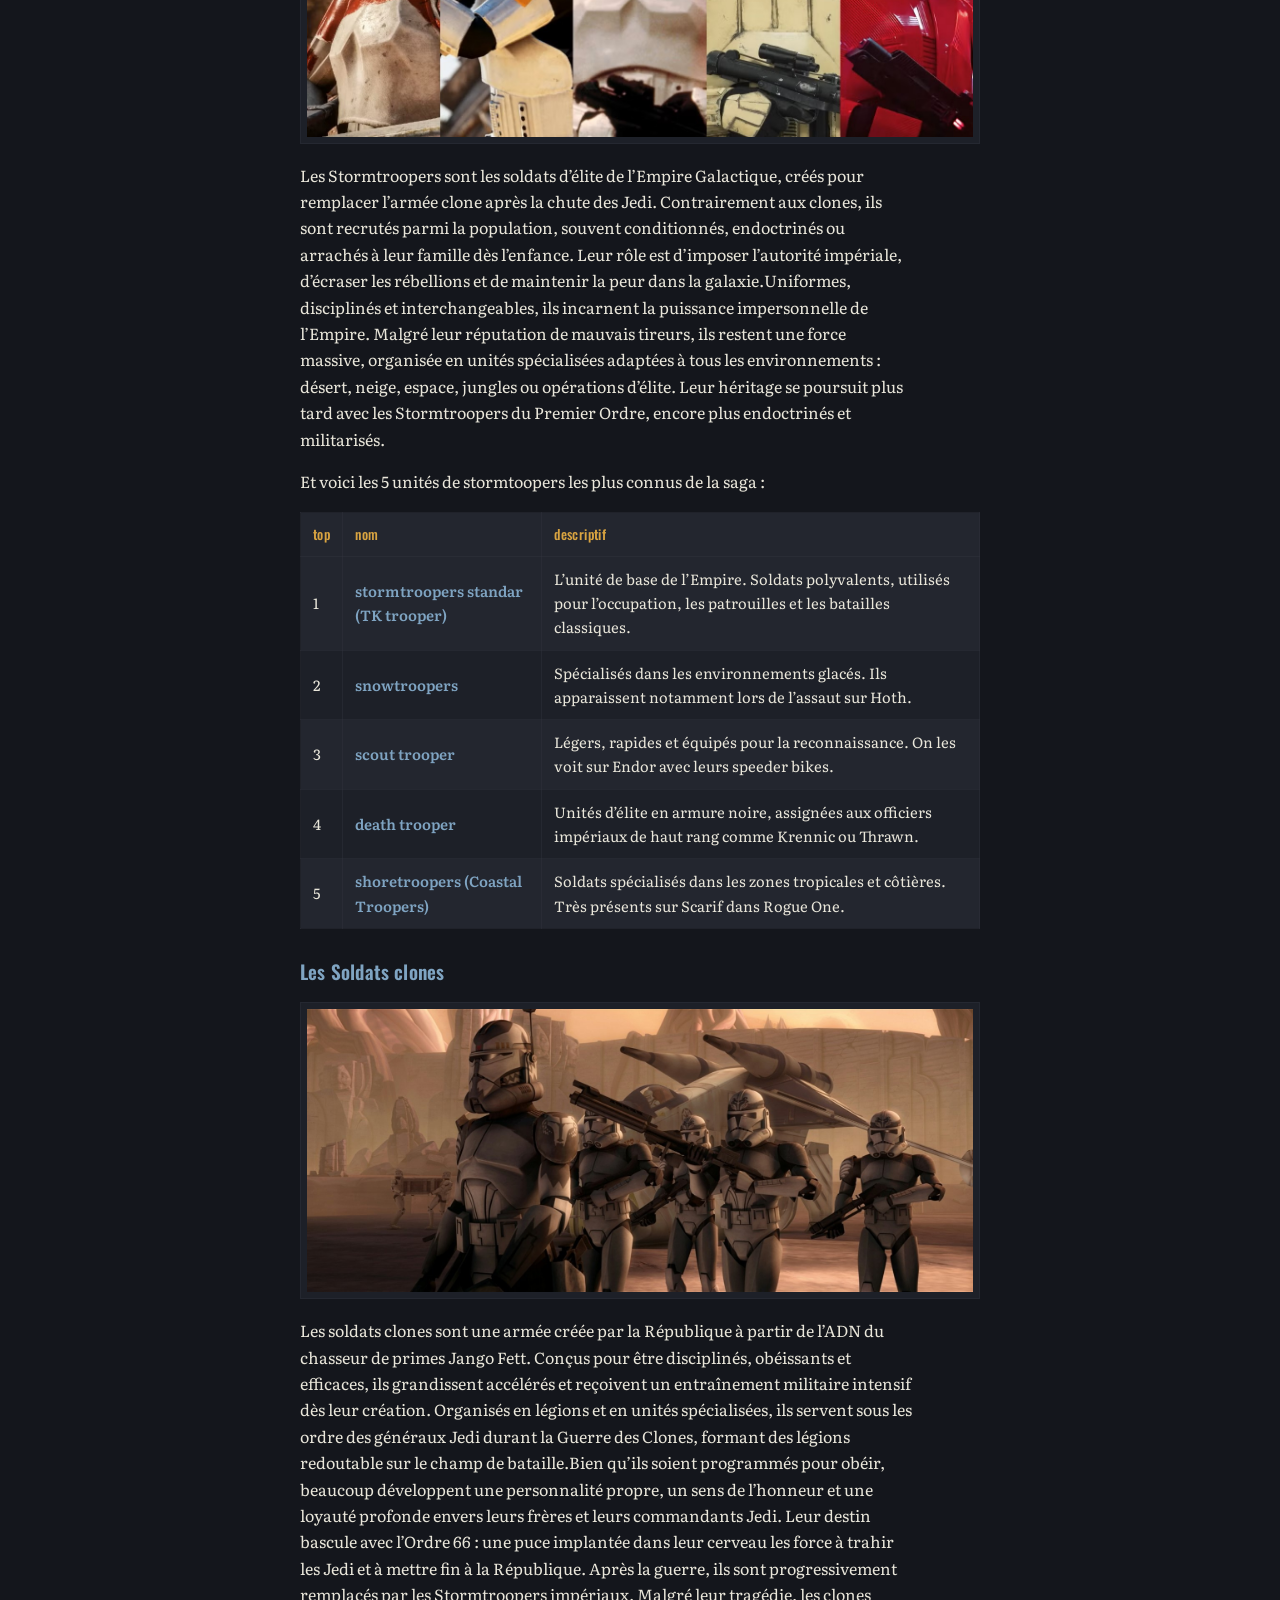
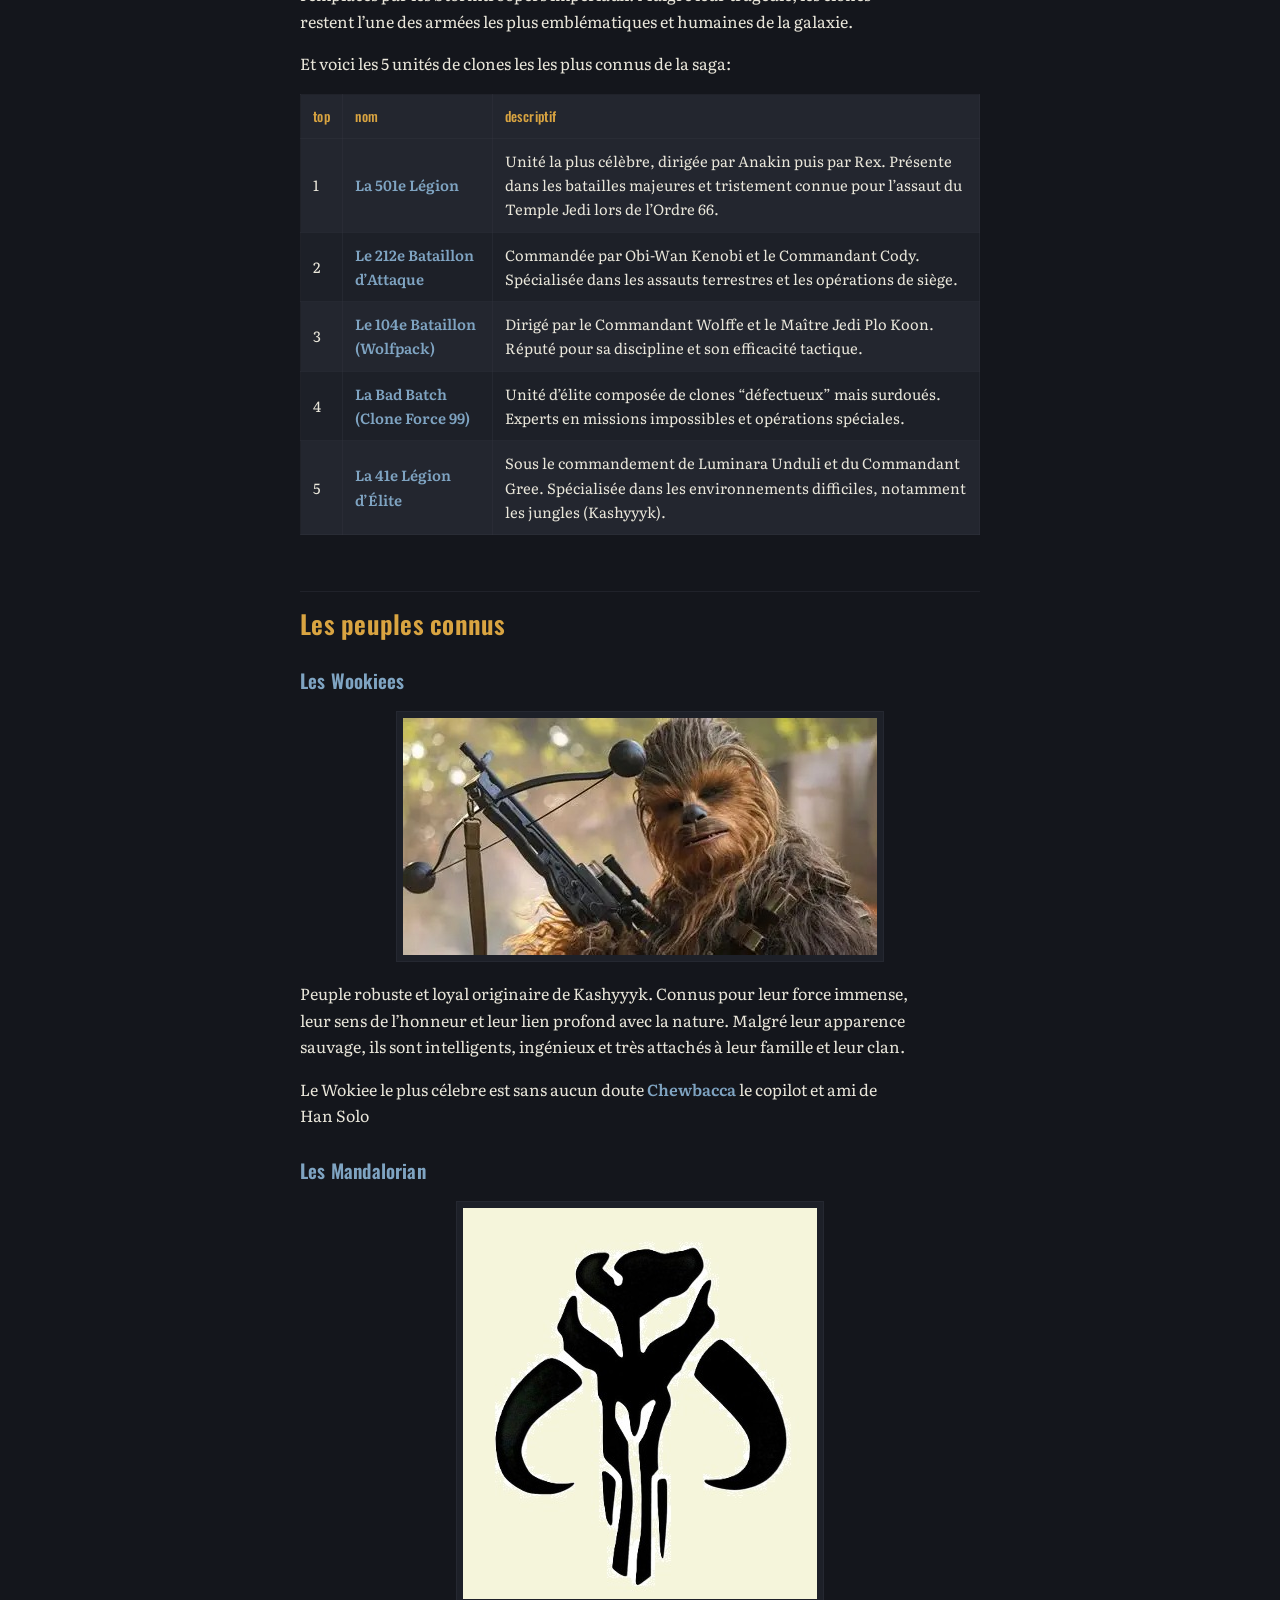
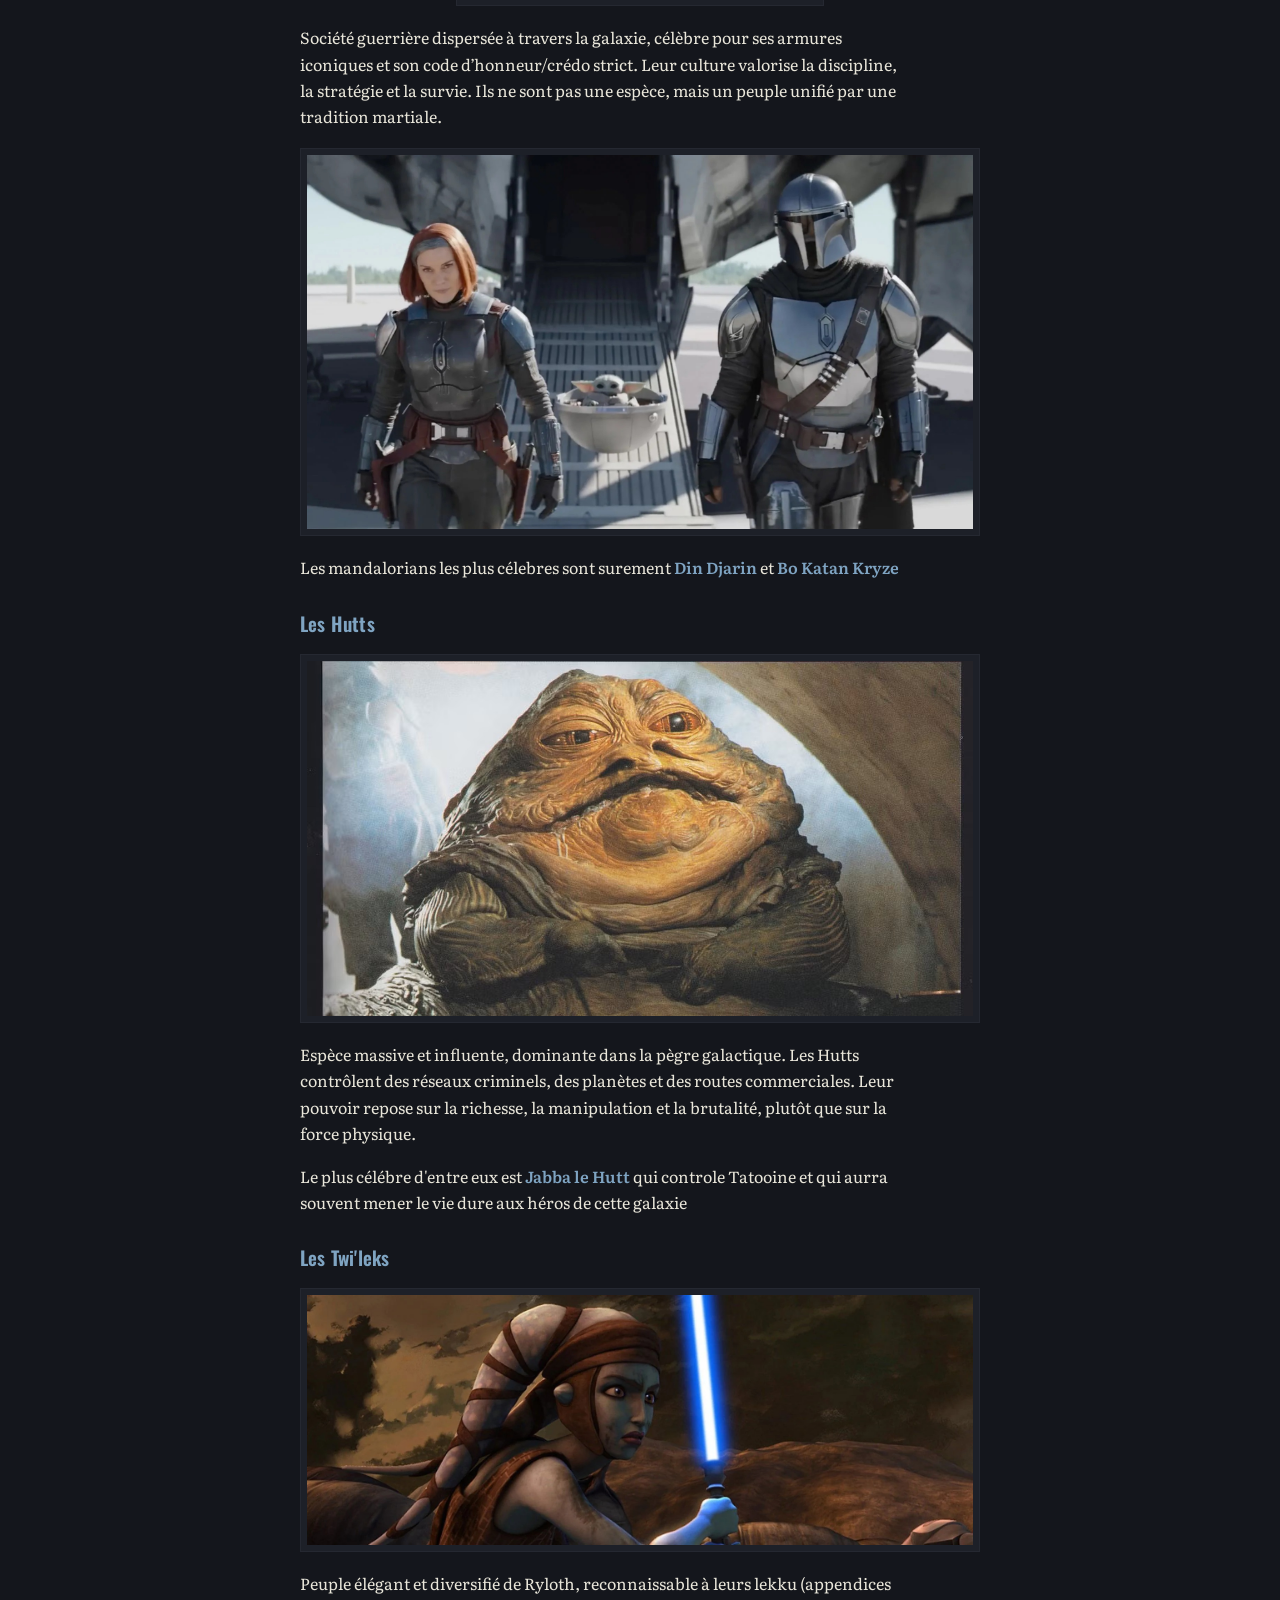
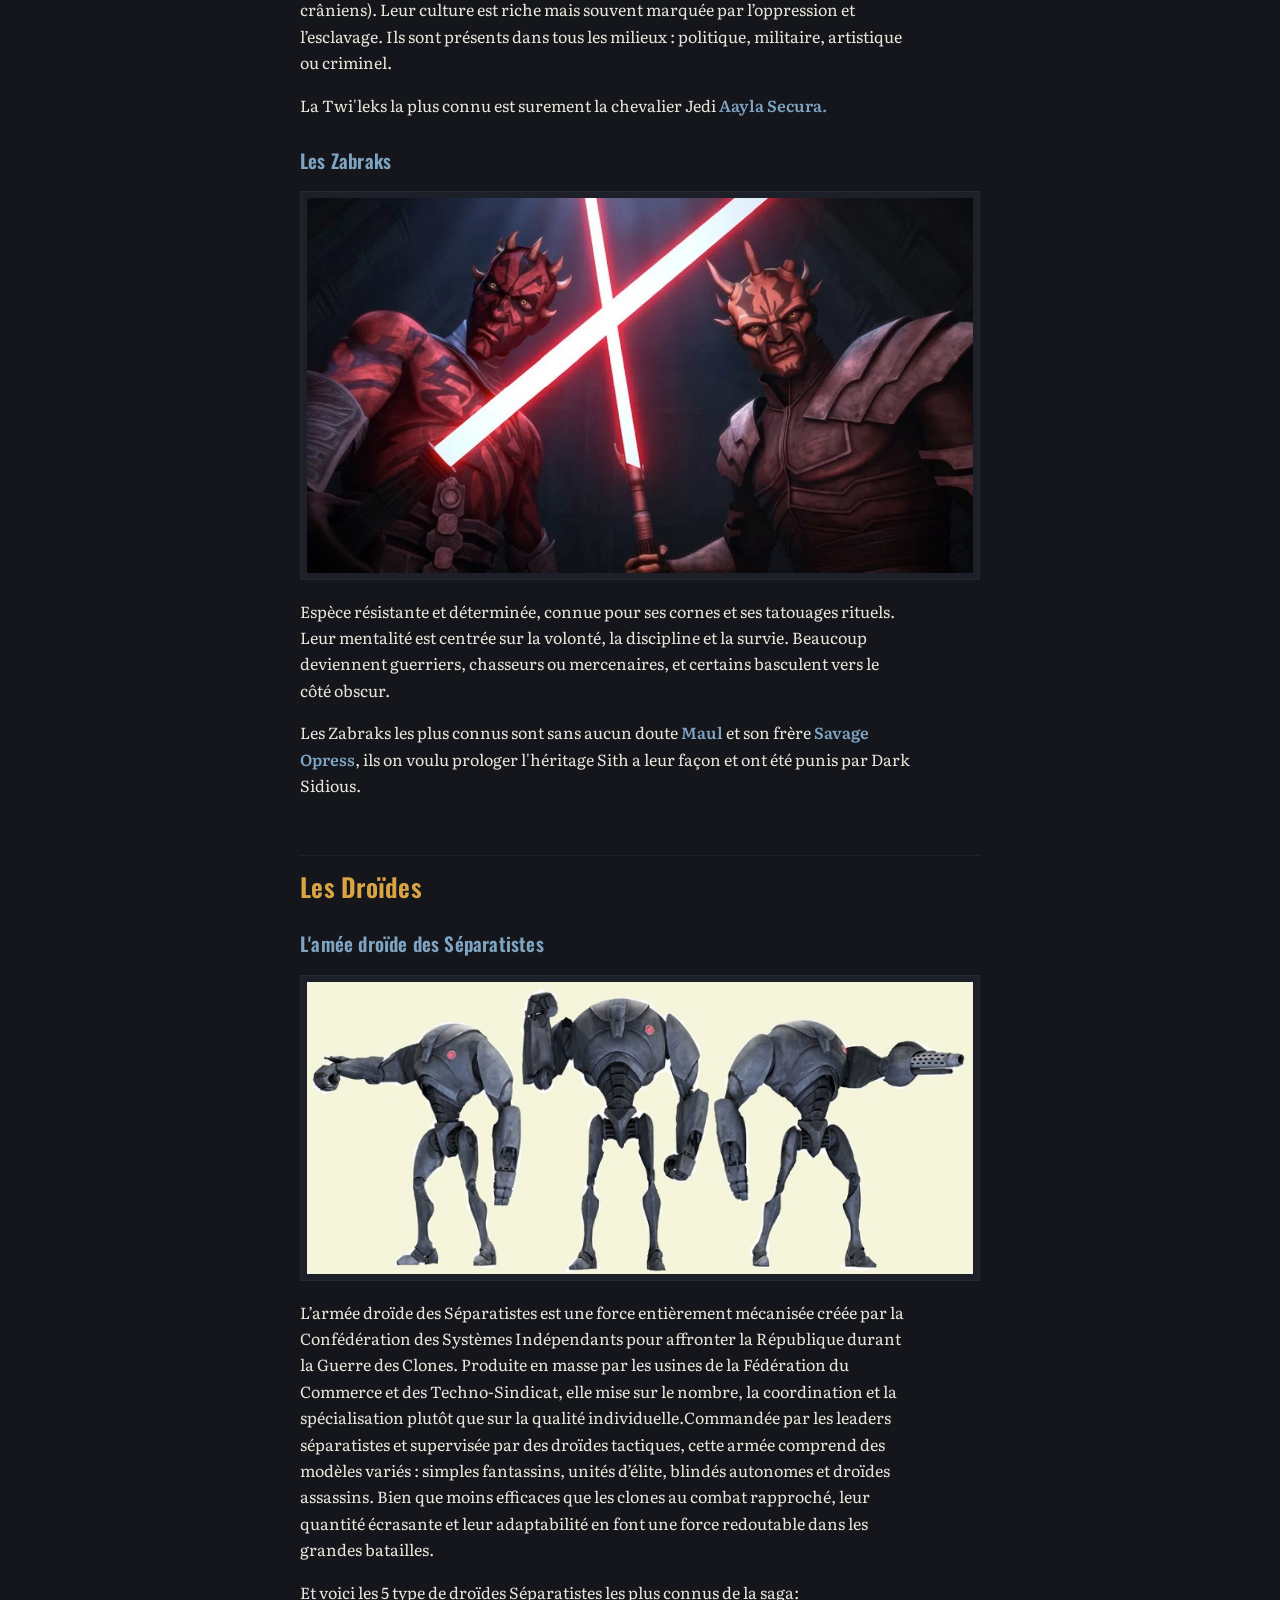
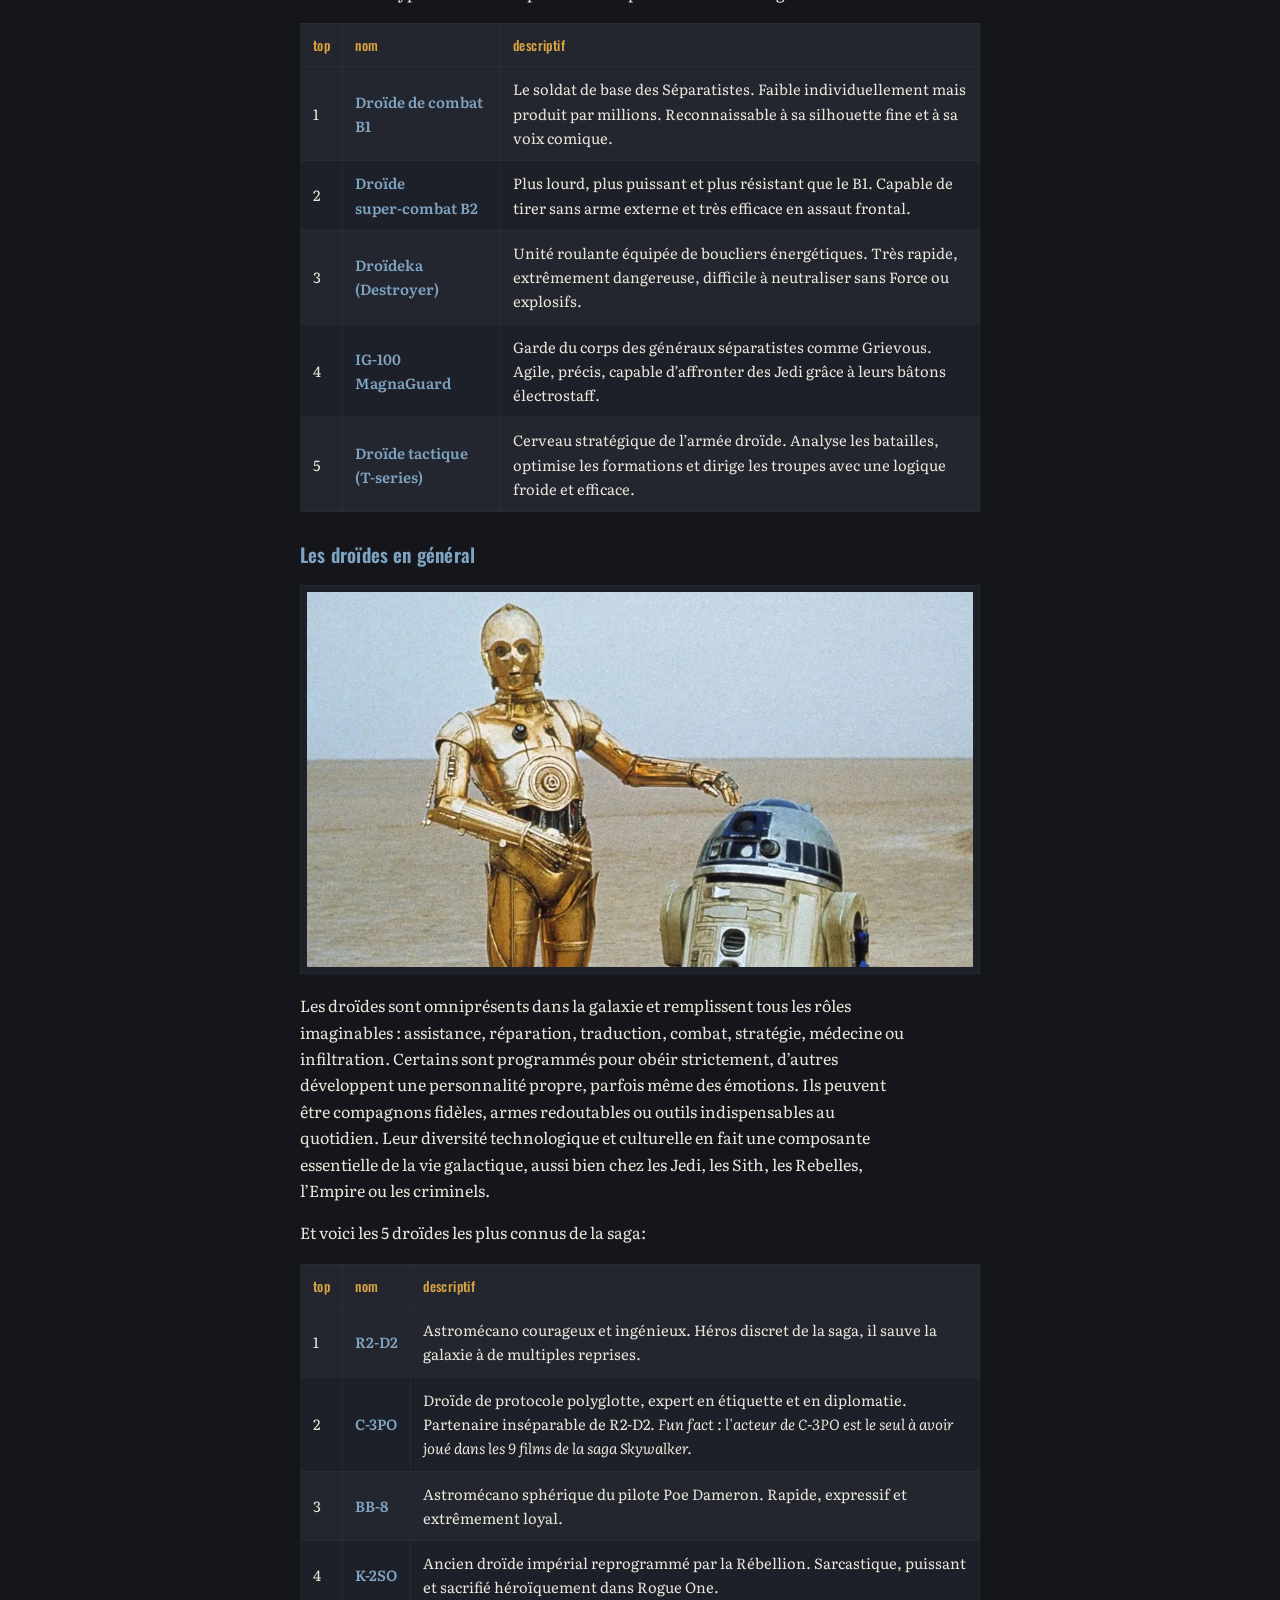
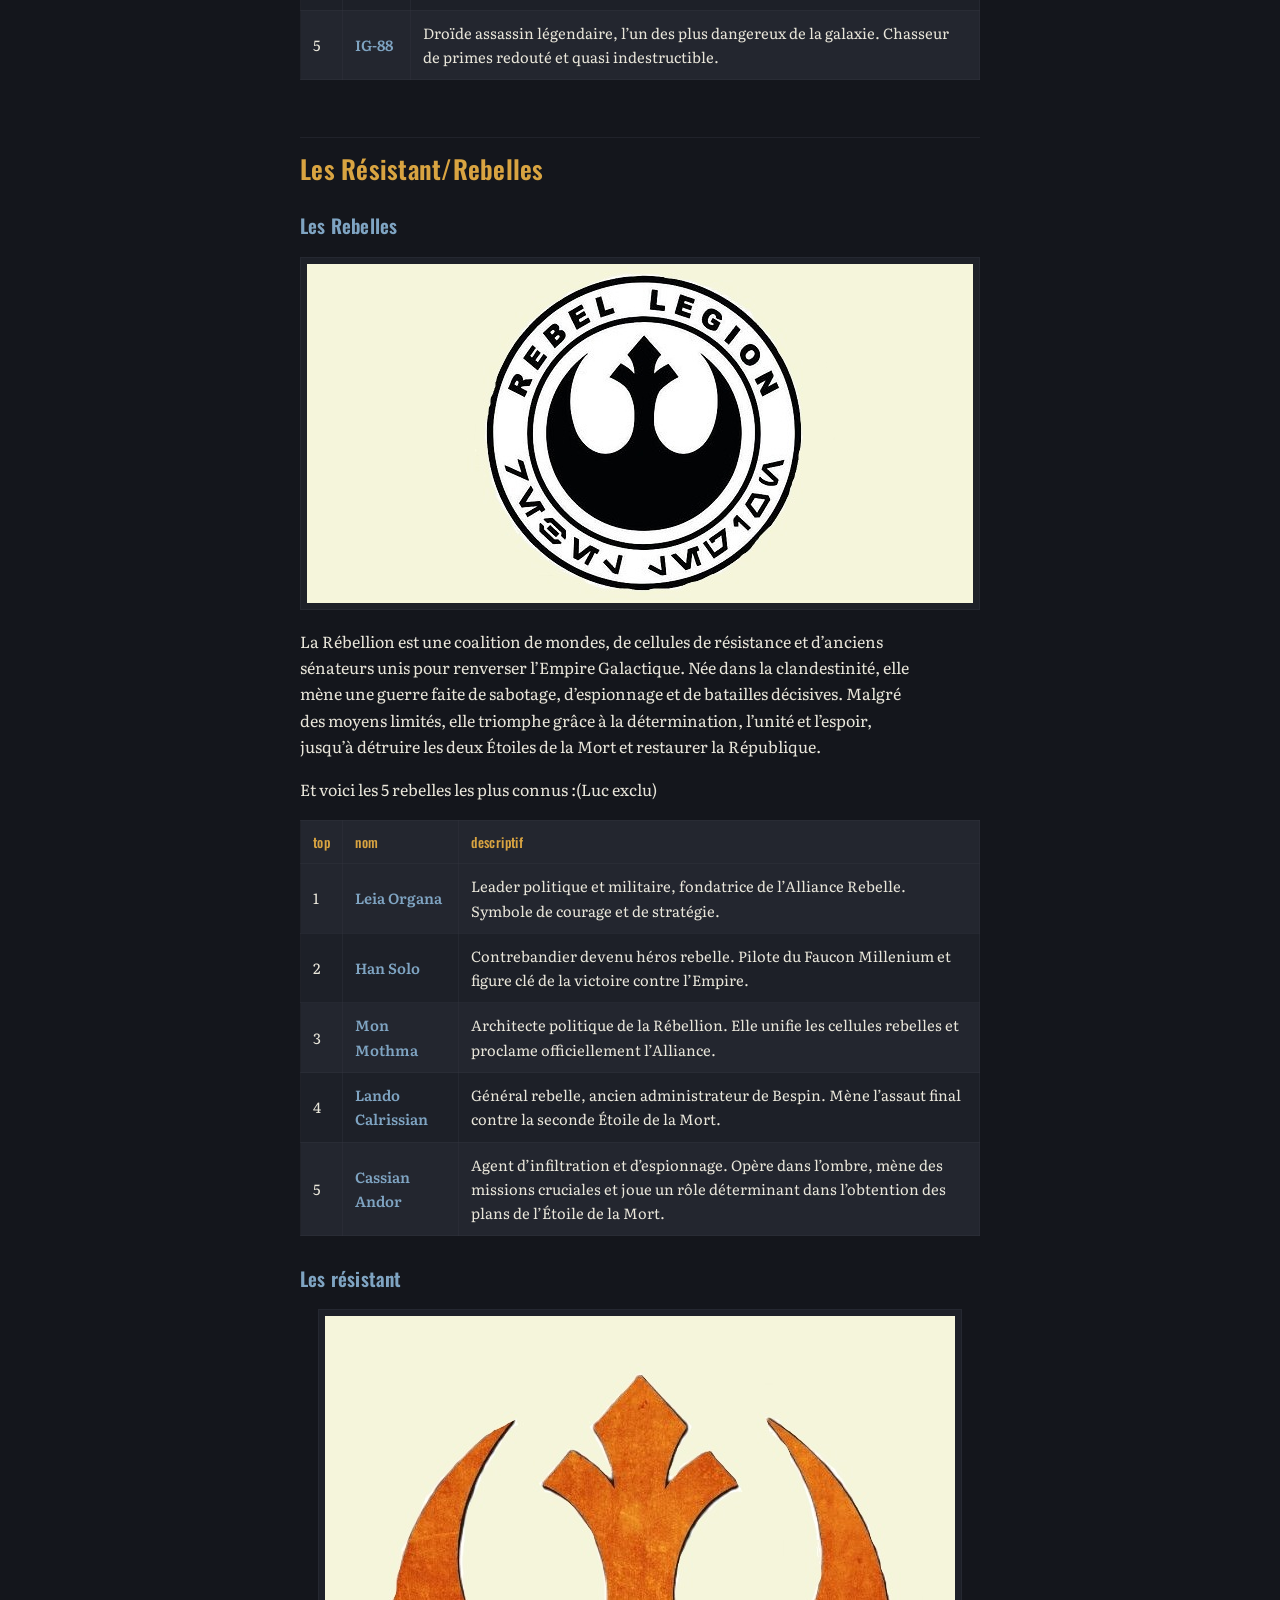
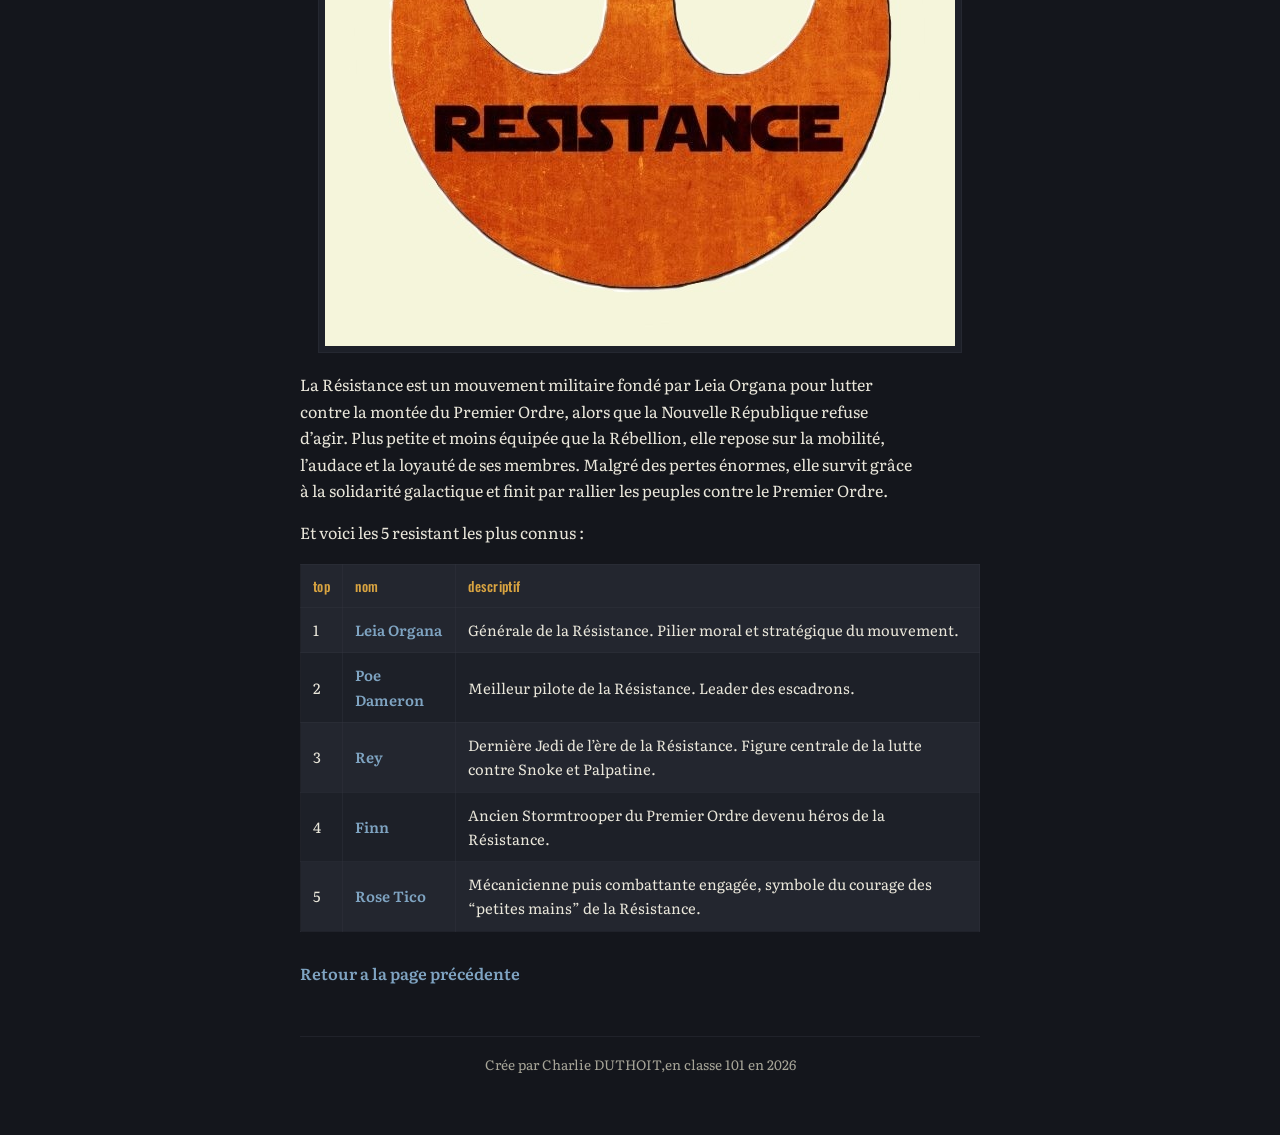
<file: pageweb2.html>
<!DOCTYPE html>

<html>
<head>
<!-- Google tag (gtag.js) -->
<script async src="https://www.googletagmanager.com/gtag/js?id=G-GKHXJKXJ0R"></script>
<script>
  window.dataLayer = window.dataLayer || [];
  function gtag(){dataLayer.push(arguments);}
  gtag('js', new Date());

  gtag('config', 'G-GKHXJKXJ0R');
</script>
<meta charset="utf-8"/>
<meta content="width=device-width, initial-scale=1" name="viewport"/>
<title>Les personnages — Star Wars</title>
<link href="https://fonts.googleapis.com" rel="preconnect"/>
<link crossorigin="" href="https://fonts.gstatic.com" rel="preconnect"/>
<link href="https://fonts.googleapis.com/css2?family=Oswald:wght@500;600&amp;family=Literata:opsz,wght@6..72,400;6..72,600&amp;display=swap" rel="stylesheet"/>
<link href="CSS.css" rel="stylesheet"/>
</head>
<body>
<header>
<h1>Les types de personnages dans Star Wars</h1>
<p>Dans <strong>Star Wars</strong> on peut diviser les personnages en plusieurs catégories qui ont elles-mêmes parfois quelques sous-catégories :
	</p>
<div class="som">
<nav>
<ul>
<li><a href="#la_force">Les utilisateurs de la force</a></li>
<li><a href="#les_chasseurs">Les chasseurs de prime</a></li>
<li><a href="#les_militaires">Les militaires</a></li>
<li><a href="#les_peuples_connus">Les peuples connus</a></li>
<li><a href="#les_droides">Les droïdes</a></li>
<li><a href="#resiste">Les Rebelles/Résistants</a></li>
</ul>
</nav>
</div>
</header>
<main>
<h2 id="la_force">Les utilisateurs de la Force </h2>
<h3 id="jedi">L'ordre Jedi</h3>
<img alt="Logo ordre Jedi" src="Jedi.jpg"/>
<p><strong>L’Ordre Jedi</strong> est une ancienne organisation de moines‑guerriers sensibles à la Force et dédiés au côté lumineux et qui on pour arme un sabre laser <em>“L'arme noble d'une époque civilisée”</em>. Fondé il y a des millénaires, il se consacre à la paix, à la connaissance et à l’équilibre. Les Jedi vivent au Temple de Coruscant, où ils forment leurs membres dès l’enfance et sont dirigés par un Conseil de Maîtres. Pendant des siècles, ils servent la République comme diplomates et protecteurs.Mais leur proximité avec le pouvoir politique les affaiblit. Manipulés par Dark Sidious, ils sont entraînés dans la Guerre des Clones et perdent leur clairvoyance . Leur chute survient brutalement avec l’Ordre 66, qui entraîne leur extermination par les clones et la trahison d’Anakin Skywalker. Quelques survivants se cachent, et plus tard, Luke puis Rey tentent de faire renaître leur héritage. Malgré leur destruction, les Jedi restent un symbole durable de lumière et d’espoir dans la galaxie. 
	</p>
<p>Et voici les 5 jedi les plus connus de la saga :</p>
<table>
<tr>
<th>top</th>
<th>nom </th>
<th>descriptif</th>
</tr>
<tr>
<td data-label="top">1</td>
<td data-label="nom"> <a href="https://www.starwars.com/databank/yoda"> Yoda </a></td>
<td data-label="descriptif">Le plus sage et le plus puissant des Maîtres Jedi. Il forme des générations de Jedi pendant plus de 800 ans.</td>
</tr>
<tr>
<td data-label="top">2</td>
<td data-label="nom"> <a href="https://www.starwars.com/databank/luke-skywalker">Luc</a></td>
<td data-label="descriptif">Le héros de la trilogie originale. Il ramène son père vers la lumière et tente de reconstruire l’Ordre Jedi.</td>
</tr>
<tr>
<td data-label="top">3</td>
<td data-label="nom"><a href="https://www.starwars.com/databank/obi-wan-kenobi">Obi Wan Kenobi</a></td>
<td data-label="descriptif">Maître d’Anakin puis de Luke. Figure emblématique de la prélogie et de la trilogie originale.</td>
</tr>
<tr>
<td data-label="top">4</td>
<td data-label="nom"><a href="https://www.starwars.com/databank/anakin-skywalker">Anakin Skywalker</a></td>
<td data-label="descriptif">Prodige de la Force, “Élu” censé apporter l’équilibre… avant de tomber du côté obscur.</td>
</tr>
<tr>
<td data-label="top">5</td>
<td data-label="nom"><a href="https://www.starwars.com/databank/ahsoka-tano">Ahsoka</a></td>
<td data-label="descriptif">Ancienne Padawan d’Anakin. Elle quitte l’Ordre mais reste l’une des plus grandes défenseures du côté lumineux.</td>
</tr>
</table>
<h3 id="sith">L'ordre Sith</h3>
<img alt="Logo ordre Sith" src="Sith.jpg"/>
<p>Les Sith sont une ancienne confrérie d’utilisateurs du côté obscur, née de Jedi renégats qui ont rejeté la maîtrise de soi pour embrasser la passion, la colère et l’ambition. Obsédés par le pouvoir, ils se déchirent pendant des siècles jusqu’à ce que Dark Bane impose la Règle des Deux : un maître pour posséder le pouvoir, un apprenti pour le convoiter. Cachés dans l’ombre, les Sith infiltrent la République et affaiblissent les Jedi de l’intérieur. Leur triomphe culmine avec Dark Sidious, qui manipule la Guerre des Clones, détruit l’Ordre Jedi et fonde l’Empire avec Dark Vador. Leur domination prend fin avec la chute de Sidious, mais leur héritage et leur philosophie continuent de hanter la galaxie.
		</p>
<p>Et voici les 5 Sith les  plus connus de la saga :</p>
<table>
<tr>
<th>top</th>
<th>nom </th>
<th>descriptif</th>
</tr>
<tr>
<td data-label="top">1</td>
<td data-label="nom"><a href="https://www.starwars.com/databank/emperor-palpatine-darth-sidious">Dark Sidious(Palpatine)</a></td>
<td data-label="descriptif">Le Seigneur Sith qui manipule la République, détruit les Jedi et crée l’Empire.</td>
</tr>
<tr>
<td data-label="top">2</td>
<td data-label="nom"><a href="https://www.starwars.com/databank/darth-vader"> Dark Vador (Anakin Skywalker) </a></td>
<td data-label="descriptif">Le plus célèbre des Sith. Bras droit de Sidious, puis sauveur final de la galaxie.</td>
</tr>
<tr>
<td data-label="top">3</td>
<td data-label="nom"><a href="https://www.starwars.com/databank/maul"> Dark Maul</a></td>
<td data-label="descriptif">Sith acrobatique et redoutable, survivant acharné, obsédé par sa vengeance contre Obi Wan </td>
</tr>
<tr>
<td data-label="top">4</td>
<td data-label="nom"><a href="https://www.starwars.com/databank/darth-bane"> Dark Bane</a></td>
<td data-label="descriptif">Le Sith qui crée la “Règle des Deux” : un maître, un apprenti. Sa philosophie fonde l’ère moderne des Sith.</td>
</tr>
<tr>
<td data-label="top">5</td>
<td data-label="nom"><a href="https://www.starwars.com/databank/count-dooku"> Dark Tyranus ( Compte Dooku)</a></td>
<td data-label="descriptif">Ancien Jedi devenu Sith. Élève de Sidious et architecte de la Guerre des Clones.</td>
</tr>
</table>
<h2 id="les_chasseurs">Les chasseurs de prime </h2>
<img alt="image de chasseur de prime" src="chasseur.jpg"/>
<p>Les chasseurs de primes sont des mercenaires indépendants qui opèrent en dehors des lois et des gouvernements. Ils ne servent ni la République, ni l’Empire, ni les criminels : ils servent le contrat le mieux payé. Souvent solitaires, parfois membres de guildes, ils traquent fugitifs, criminels, cibles politiques ou même Jedi selon la demande. Leur monde est brutal, régi par la réputation, l’efficacité et la survie. Certains sont honorables, d’autres impitoyables, mais tous évoluent dans les zones grises de la galaxie, entre cartels, syndicats criminels et conflits galactiques. Leur influence est discrète mais essentielle : dans l’ombre, ils peuvent changer le destin d’un individu… ou d’un empire.
		</p>
<p>Et voici les 5 chasseurs de prime les plus connus de la saga:</p>
<table>
<tr>
<th>top</th>
<th>nom </th>
<th>descriptif</th>
</tr>
<tr>
<td data-label="top">1</td>
<td data-label="nom"><a href="https://www.starwars.com/databank/boba-fett"> Boba Fett </a></td>
<td data-label="descriptif">Le plus iconique. Fils cloné de Jango, redouté pour son efficacité et son armure mandalorienne.</td>
</tr>
<tr>
<td data-label="top">2</td>
<td data-label="nom"><a href="https://www.starwars.com/databank/jango-fett"> Jango Fett </a></td>
<td data-label="descriptif">Modèle génétique de l’armée clone. Maître tacticien et tireur d’élite.</td>
</tr>
<tr>
<td data-label="top">3</td>
<td data-label="nom"><a href="https://www.starwars.com/databank/cad-bane"> Cad Bane</a></td>
<td data-label="descriptif">Chasseur de primes légendaire, froid, calculateur, rival des Jedi et des Sith. </td>
</tr>
<tr>
<td data-label="top">4</td>
<td data-label="nom"><a href="https://www.starwars.com/databank/bossk"> Bossk </a></td>
<td data-label="descriptif">Chasseur trandoshan féroce, spécialiste de la traque et de la capture vivante.</td>
</tr>
<tr>
<td data-label="top">5</td>
<td data-label="nom"><a href="https://www.starwars.com/databank/fennec-shand"> Fennec shand </a></td>
<td data-label="descriptif">Assassine d’élite devenue l’une des mercenaires les plus redoutées de la galaxie et alié de Boba Fett.</td>
</tr>
</table>
<h2 id="les_militaires">Les militaires</h2>
<h3>Les stormtroopers</h3>
<img alt="image de stormtrooper" src="stormtooper.jpg"/>
<p>Les Stormtroopers sont les soldats d’élite de l’Empire Galactique, créés pour remplacer l’armée clone après la chute des Jedi. Contrairement aux clones, ils sont recrutés parmi la population, souvent conditionnés, endoctrinés ou arrachés à leur famille dès l’enfance. Leur rôle est d’imposer l’autorité impériale, d’écraser les rébellions et de maintenir la peur dans la galaxie.Uniformes, disciplinés et interchangeables, ils incarnent la puissance impersonnelle de l’Empire. Malgré leur réputation de mauvais tireurs, ils restent une force massive, organisée en unités spécialisées adaptées à tous les environnements : désert, neige, espace, jungles ou opérations d’élite. Leur héritage se poursuit plus tard avec les Stormtroopers du Premier Ordre, encore plus endoctrinés et militarisés.
		</p>
<p>Et voici les 5 unités de stormtoopers les plus connus de la saga : </p>
<table>
<tr>
<th>top</th>
<th>nom </th>
<th>descriptif</th>
</tr>
<tr>
<td data-label="top">1</td>
<td data-label="nom"><a href="https://www.starwars.com/databank/stormtroopers">stormtroopers standar (TK trooper)</a></td>
<td data-label="descriptif">L’unité de base de l’Empire. Soldats polyvalents, utilisés pour l’occupation, les patrouilles et les batailles classiques.</td>
</tr>
<tr>
<td data-label="top">2</td>
<td data-label="nom"><a href="https://www.starwars.com/databank/snowtroopersers"> snowtroopers</a></td>
<td data-label="descriptif">Spécialisés dans les environnements glacés. Ils apparaissent notamment lors de l’assaut sur Hoth.</td>
</tr>
<tr>
<td data-label="top">3</td>
<td data-label="nom"><a href="https://www.starwars.com/databank/scout-troopers">scout trooper</a></td>
<td data-label="descriptif">Légers, rapides et équipés pour la reconnaissance. On les voit sur Endor avec leurs speeder bikes. </td>
</tr>
<tr>
<td data-label="top">4</td>
<td data-label="nom"><a href="https://www.starwars.com/databank/imperial-death-troopers"> death trooper</a></td>
<td data-label="descriptif">Unités d’élite en armure noire, assignées aux officiers impériaux de haut rang comme Krennic ou Thrawn.</td>
</tr>
<tr>
<td data-label="top">5</td>
<td data-label="nom"><a href="https://www.starwars.com/databank/shoretroopers"> shoretroopers (Coastal Troopers)</a></td>
<td data-label="descriptif">Soldats spécialisés dans les zones tropicales et côtières. Très présents sur Scarif dans Rogue One.</td>
</tr>
</table>
<h3>Les Soldats clones </h3>
<img alt="image de soldat clone" src="clone.jpg"/>
<p>Les soldats clones sont une armée créée par la République à partir de l’ADN du chasseur de primes Jango Fett. Conçus pour être disciplinés, obéissants et efficaces, ils grandissent accélérés et reçoivent un entraînement militaire intensif dès leur création. Organisés en légions et en unités spécialisées, ils servent sous les ordre des généraux Jedi durant la Guerre des Clones, formant des légions redoutable sur le champ de bataille.Bien qu’ils soient programmés pour obéir, beaucoup développent une personnalité propre, un sens de l’honneur et une loyauté profonde envers leurs frères et leurs commandants Jedi. Leur destin bascule avec l’Ordre 66 : une puce implantée dans leur cerveau les force à trahir les Jedi et à mettre fin à la République. Après la guerre, ils sont progressivement remplacés par les Stormtroopers impériaux. Malgré leur tragédie, les clones restent l’une des armées les plus emblématiques et humaines de la galaxie.
			</p>
<p>Et voici les 5 unités de clones les les plus connus de la saga:</p>
<table>
<tr>
<th>top</th>
<th>nom </th>
<th>descriptif</th>
</tr>
<tr>
<td data-label="top">1</td>
<td data-label="nom"><a href="https://www.starwars.com/databank/501st-legion">La 501e Légion</a></td>
<td data-label="descriptif">Unité la plus célèbre, dirigée par Anakin puis par Rex. Présente dans les batailles majeures et tristement connue pour l’assaut du Temple Jedi lors de l’Ordre 66.</td>
</tr>
<tr>
<td data-label="top">2</td>
<td data-label="nom"><a href="https://www.starwars.com/databank/clone-commander-cody">Le 212e Bataillon d’Attaque</a></td>
<td data-label="descriptif">Commandée par Obi‑Wan Kenobi et le Commandant Cody. Spécialisée dans les assauts terrestres et les opérations de siège.</td>
</tr>
<tr>
<td data-label="top">3</td>
<td data-label="nom"><a href="https://www.starwars.com/databank/clone-commander-wolffe">Le 104e Bataillon (Wolfpack)</a></td>
<td data-label="descriptif">Dirigé par le Commandant Wolffe et le Maître Jedi Plo Koon. Réputé pour sa discipline et son efficacité tactique. </td>
</tr>
<tr>
<td data-label="top">4</td>
<td data-label="nom"><a href="https://www.starwars.com/databank/clone-force-99-bad-batch">La Bad Batch (Clone Force 99)</a></td>
<td data-label="descriptif">Unité d’élite composée de clones “défectueux” mais surdoués. Experts en missions impossibles et opérations spéciales.</td>
</tr>
<tr>
<td data-label="top">5</td>
<td data-label="nom"><a href="https://www.starwars.com/databank/clone-commander-gree">La 41e Légion d’Élite</a></td>
<td data-label="descriptif">Sous le commandement de Luminara Unduli et du Commandant Gree. Spécialisée dans les environnements difficiles, notamment les jungles (Kashyyyk).</td>
</tr>
</table>
<h2 id="les_peuples_connus">Les peuples connus </h2>
<h3> Les Wookiees</h3>
<img alt="image de chewbaca" src="chewbaca.jpg"/>
<p>Peuple robuste et loyal originaire de Kashyyyk. Connus pour leur force immense, leur sens de l’honneur et leur lien profond avec la nature. Malgré leur apparence sauvage, ils sont intelligents, ingénieux et très attachés à leur famille et leur clan.
			</p>
<p>Le Wokiee le plus célebre est sans aucun doute <a href="https://www.starwars.com/databank/chewbacca">Chewbacca</a> le copilot et ami de Han Solo 
			</p>
<h3> Les Mandalorian </h3>
<img alt="logo mandalorian" src="logomando.jpg"/>
<p>Société guerrière dispersée à travers la galaxie, célèbre pour ses armures iconiques et son code d’honneur/crédo strict. Leur culture valorise la discipline, la stratégie et la survie. Ils ne sont pas une espèce, mais un peuple unifié par une tradition martiale.
			</p>
<img alt="image de mando et Bo Katan" src="mando.jpg"/>
<p> Les mandalorians les plus célebres sont surement <a href="https://www.starwars.com/databank/the-mandalorian">Din Djarin</a> et <a href="https://www.starwars.com/databank/bo-katan-kryze">Bo Katan Kryze</a>
</p>
<h3> Les Hutts </h3>
<img alt="image de jabba" src="jabba.jpg"/>
<p>Espèce massive et influente, dominante dans la pègre galactique. Les Hutts contrôlent des réseaux criminels, des planètes et des routes commerciales. Leur pouvoir repose sur la richesse, la manipulation et la brutalité, plutôt que sur la force physique.
			</p>
<p> Le plus célébre d'entre eux est <a href="https://www.starwars.com/databank/jabba-the-hutt">Jabba le Hutt</a> qui controle Tatooine et qui aurra souvent mener le vie dure aux héros de cette galaxie 
			</p>
<h3> Les Twi'leks </h3>
<img alt="image de Twi'leks" src="ayla.jpg"/>
<p>Peuple élégant et diversifié de Ryloth, reconnaissable à leurs lekku (appendices crâniens). Leur culture est riche mais souvent marquée par l’oppression et l’esclavage. Ils sont présents dans tous les milieux : politique, militaire, artistique ou criminel.
			</p>
<p> La Twi'leks la plus connu est surement la chevalier Jedi <a href="https://www.starwars.com/databank/aayla-secura">Aayla Secura.</a>
</p>
<h3> Les Zabraks </h3>
<img alt="image de Zabraks" src="maul.jpg"/>
<p>Espèce résistante et déterminée, connue pour ses cornes et ses tatouages rituels. Leur mentalité est centrée sur la volonté, la discipline et la survie. Beaucoup deviennent guerriers, chasseurs ou mercenaires, et certains basculent vers le côté obscur.
			</p>
<p>Les Zabraks les plus connus sont sans aucun doute <a href="https://www.starwars.com/databank/maul">Maul</a> et son frère <a href="https://www.starwars.com/databank/savage-opress"> Savage Opress</a>, ils on voulu prologer l'héritage Sith a leur façon et ont été punis par Dark Sidious.
			</p>
<h2 id="les_droides">Les Droïdes </h2>
<h3>L'amée droïde des Séparatistes </h3>
<img alt="image de droide de combat" src="droidecombat.jpg"/>
<p>L’armée droïde des Séparatistes est une force entièrement mécanisée créée par la Confédération des Systèmes Indépendants pour affronter la République durant la Guerre des Clones. Produite en masse par les usines de la Fédération du Commerce et des Techno‑Sindicat, elle mise sur le nombre, la coordination et la spécialisation plutôt que sur la qualité individuelle.Commandée par les leaders séparatistes et supervisée par des droïdes tactiques, cette armée comprend des modèles variés : simples fantassins, unités d’élite, blindés autonomes et droïdes assassins. Bien que moins efficaces que les clones au combat rapproché, leur quantité écrasante et leur adaptabilité en font une force redoutable dans les grandes batailles.
			</p>
<p>Et voici les 5 type de droïdes Séparatistes les plus connus de la saga:</p>
<table>
<tr>
<th>top</th>
<th>nom </th>
<th>descriptif</th>
</tr>
<tr>
<td data-label="top">1</td>
<td data-label="nom"><a href="https://www.starwars.com/databank/battle-droid">Droïde de combat B1</a></td>
<td data-label="descriptif">Le soldat de base des Séparatistes. Faible individuellement mais produit par millions. Reconnaissable à sa silhouette fine et à sa voix comique.</td>
</tr>
<tr>
<td data-label="top">2</td>
<td data-label="nom"><a href="https://www.starwars.com/databank/b2-rp-battle-droid">Droïde super‑combat B2</a></td>
<td data-label="descriptif">Plus lourd, plus puissant et plus résistant que le B1. Capable de tirer sans arme externe et très efficace en assaut frontal.</td>
</tr>
<tr>
<td data-label="top">3</td>
<td data-label="nom"><a href="https://www.starwars.com/databank/droideka">Droïdeka (Destroyer)</a></td>
<td data-label="descriptif">Unité roulante équipée de boucliers énergétiques. Très rapide, extrêmement dangereuse, difficile à neutraliser sans Force ou explosifs. </td>
</tr>
<tr>
<td data-label="top">4</td>
<td data-label="nom"> <a href="https://www.starwars.com/databank/magna-guard">IG‑100 MagnaGuard</a></td>
<td data-label="descriptif">Garde du corps des généraux séparatistes comme Grievous. Agile, précis, capable d’affronter des Jedi grâce à leurs bâtons électrostaff.</td>
</tr>
<tr>
<td data-label="top">5</td>
<td data-label="nom"><a href="https://www.starwars.com/databank/t-series-tactical-droid">Droïde tactique (T‑series)</a></td>
<td data-label="descriptif">Cerveau stratégique de l’armée droïde. Analyse les batailles, optimise les formations et dirige les troupes avec une logique froide et efficace.</td>
</tr>
</table>
<h3> Les droïdes en général </h3>
<img alt="image de droïdes" src="c3+d2.jpg"/>
<p>Les droïdes sont omniprésents dans la galaxie et remplissent tous les rôles imaginables : assistance, réparation, traduction, combat, stratégie, médecine ou infiltration. Certains sont programmés pour obéir strictement, d’autres développent une personnalité propre, parfois même des émotions. Ils peuvent être compagnons fidèles, armes redoutables ou outils indispensables au quotidien. Leur diversité technologique et culturelle en fait une composante essentielle de la vie galactique, aussi bien chez les Jedi, les Sith, les Rebelles, l’Empire ou les criminels.
				</p>
<p>Et voici les 5 droïdes les plus connus de la saga:</p>
<table>
<tr>
<th>top</th>
<th>nom </th>
<th>descriptif</th>
</tr>
<tr>
<td data-label="top">1</td>
<td data-label="nom"><a href="https://www.starwars.com/databank/r2-d2">R2‑D2</a></td>
<td data-label="descriptif">Astromécano courageux et ingénieux. Héros discret de la saga, il sauve la galaxie à de multiples reprises.</td>
</tr>
<tr>
<td data-label="top">2</td>
<td data-label="nom"><a href="https://www.starwars.com/databank/c-3po">C-3PO</a></td>
<td data-label="descriptif">Droïde de protocole polyglotte, expert en étiquette et en diplomatie. Partenaire inséparable de R2‑D2. <em>Fun fact : l'acteur de C-3PO est le seul à avoir joué dans les 9 films de la saga Skywalker.</em></td>
</tr>
<tr>
<td data-label="top">3</td>
<td data-label="nom"><a href="https://www.starwars.com/databank/bb-8">BB-8</a></td>
<td data-label="descriptif">Astromécano sphérique du pilote Poe Dameron. Rapide, expressif et extrêmement loyal. </td>
</tr>
<tr>
<td data-label="top">4</td>
<td data-label="nom"><a href="https://www.starwars.com/databank/k-2so-kay-tuesso">K‑2SO</a></td>
<td data-label="descriptif">Ancien droïde impérial reprogrammé par la Rébellion. Sarcastique, puissant et sacrifié héroïquement dans Rogue One.</td>
</tr>
<tr>
<td data-label="top">5</td>
<td data-label="nom"><a href="https://www.starwars.com/databank/ig-88">IG‑88</a></td>
<td data-label="descriptif">Droïde assassin légendaire, l’un des plus dangereux de la galaxie. Chasseur de primes redouté et quasi indestructible.</td>
</tr>
</table>
<h2 id="resiste">Les Résistant/Rebelles</h2>
<h3> Les Rebelles</h3>
<img alt="logo de l'aliance rebel" src="rebel.jpg"/>
<p>La Rébellion est une coalition de mondes, de cellules de résistance et d’anciens sénateurs unis pour renverser l’Empire Galactique. Née dans la clandestinité, elle mène une guerre faite de sabotage, d’espionnage et de batailles décisives. Malgré des moyens limités, elle triomphe grâce à la détermination, l’unité et l’espoir, jusqu’à détruire les deux Étoiles de la Mort et restaurer la République.
			</p>
<p>Et voici les 5 rebelles les plus connus :(Luc exclu)</p>
<table>
<tr>
<th>top</th>
<th>nom </th>
<th>descriptif</th>
</tr>
<tr>
<td data-label="top">1</td>
<td data-label="nom"><a href="https://www.starwars.com/databank/leia-organa">Leia Organa</a></td>
<td data-label="descriptif">Leader politique et militaire, fondatrice de l’Alliance Rebelle. Symbole de courage et de stratégie.</td>
</tr>
<tr>
<td data-label="top">2</td>
<td data-label="nom"><a href="https://www.starwars.com/databank/han-solo">Han Solo</a></td>
<td data-label="descriptif">Contrebandier devenu héros rebelle. Pilote du Faucon Millenium et figure clé de la victoire contre l’Empire.</td>
</tr>
<tr>
<td data-label="top">3</td>
<td data-label="nom"><a href="https://www.starwars.com/databank/mon-mothma">Mon Mothma</a></td>
<td data-label="descriptif">Architecte politique de la Rébellion. Elle unifie les cellules rebelles et proclame officiellement l’Alliance. </td>
</tr>
<tr>
<td data-label="top">4</td>
<td data-label="nom"><a href="https://www.starwars.com/databank/lando-calrissian">Lando Calrissian</a></td>
<td data-label="descriptif">Général rebelle, ancien administrateur de Bespin. Mène l’assaut final contre la seconde Étoile de la Mort.</td>
</tr>
<tr>
<td data-label="top">5</td>
<td data-label="nom"><a href="https://www.starwars.com/databank/cassian-andor">Cassian Andor</a></td>
<td data-label="descriptif">Agent d’infiltration et d’espionnage. Opère dans l’ombre, mène des missions cruciales et joue un rôle déterminant dans l’obtention des plans de l’Étoile de la Mort.</td>
</tr>
</table>
<h3> Les résistant </h3>
<img alt="logo de la resisrance" src="resistance.jpg"/>
<p>La Résistance est un mouvement militaire fondé par Leia Organa pour lutter contre la montée du Premier Ordre, alors que la Nouvelle République refuse d’agir. Plus petite et moins équipée que la Rébellion, elle repose sur la mobilité, l’audace et la loyauté de ses membres. Malgré des pertes énormes, elle survit grâce à la solidarité galactique et finit par rallier les peuples contre le Premier Ordre.
			</p>
<p>Et voici les 5 resistant les plus connus :</p>
<table>
<tr>
<th>top</th>
<th>nom </th>
<th>descriptif</th>
</tr>
<tr>
<td data-label="top">1</td>
<td data-label="nom"><a href="https://www.starwars.com/databank/leia-organa">Leia Organa</a></td>
<td data-label="descriptif">Générale de la Résistance. Pilier moral et stratégique du mouvement.</td>
</tr>
<tr>
<td data-label="top">2</td>
<td data-label="nom"><a href="https://www.starwars.com/databank/poe-dameron">Poe Dameron</a></td>
<td data-label="descriptif">Meilleur pilote de la Résistance. Leader des escadrons.</td>
</tr>
<tr>
<td data-label="top">3</td>
<td data-label="nom"><a href="https://www.starwars.com/databank/rey">Rey</a></td>
<td data-label="descriptif">Dernière Jedi de l’ère de la Résistance. Figure centrale de la lutte contre Snoke et Palpatine.</td>
</tr>
<tr>
<td data-label="top">4</td>
<td data-label="nom"><a href="https://www.starwars.com/databank/finn">Finn</a></td>
<td data-label="descriptif">Ancien Stormtrooper du Premier Ordre devenu héros de la Résistance.</td>
</tr>
<tr>
<td data-label="top">5</td>
<td data-label="nom"><a href="https://www.starwars.com/databank/rose-tico">Rose Tico</a></td>
<td data-label="descriptif">Mécanicienne puis combattante engagée, symbole du courage des “petites mains” de la Résistance.</td>
</tr>
</table>
<p> <a href="index.html">Retour a la page précédente</a>
</p>
</main>
<footer> Crée par Charlie DUTHOIT,en classe 101 en 2026
	</footer>
</body>
</html>
</file>
<file: CSS.css>
/* ===== Star Wars — DM NSI — Charlie Duthoit ===== */
/* Palette : anthracite spatial + or sabre-laser + touche acier */

:root {
	--bg: #14161c;
	--panel: #1d2028;
	--panel-alt: #23262f;
	--text: #e9e6da;
	--text-muted: #a7a598;
	--gold: #d9a441;
	--steel: #7fa4c2;
	--sith: #8a3327;
	--border: #33364066;
}

* {
	box-sizing: border-box;
}

body {
	background-color: var(--bg);
	color: var(--text);
	font-family: "Literata", Georgia, "Times New Roman", serif;
	font-size: 16px;
	line-height: 1.65;
	text-align: left;
	width: 100%;
	max-width: 720px;
	margin: 0 auto;
	padding: 0 20px 60px;
}

h1, h2, h3, h4 {
	font-family: "Oswald", "Trebuchet MS", sans-serif;
	font-weight: 600;
	letter-spacing: 0.01em;
	line-height: 1.2;
}

h1 {
	text-transform: none;
	font-size: 2.6rem;
	color: var(--text);
	text-align: center;
	margin: 0.4em 0 0.2em;
}

h2 {
	color: var(--gold);
	font-size: 1.6rem;
	margin-top: 2.2em;
	padding-top: 0.6em;
	border-top: 1px solid var(--border);
}

h3 {
	color: var(--steel);
	font-size: 1.2rem;
	font-weight: 600;
	text-decoration: none;
	margin-top: 1.6em;
}

h4 {
	color: var(--steel);
	font-size: 1.05rem;
	margin-top: 1.4em;
}

p {
	text-align: left;
	max-width: 68ch;
	color: var(--text);
}

p em {
	color: var(--text-muted);
	font-style: italic;
}

/* ----- header / nav ----- */

header {
	padding: 28px 0 12px;
	text-align: center;
}

header > img {
	max-width: 160px;
	margin: 0 auto 10px;
	display: block;
}

nav {
	margin-top: 18px;
	border-top: 1px solid var(--border);
	border-bottom: 1px solid var(--border);
}

nav ul {
	display: flex;
	flex-wrap: wrap;
	list-style: none;
	justify-content: center;
	gap: 4px;
	margin: 0;
	padding: 8px 0;
}

nav a {
	display: inline-block;
	text-decoration: none;
	color: var(--text-muted);
	font-family: "Oswald", sans-serif;
	font-size: 0.85rem;
	letter-spacing: 0.02em;
	padding: 6px 12px;
	border-radius: 3px;
	transition: color 0.15s ease, background-color 0.15s ease;
}

nav a:hover {
	color: var(--gold);
	background-color: var(--panel-alt);
}

/* ----- images ----- */

img {
	max-width: 100%;
	display: block;
	margin: 18px auto;
	border: 1px solid var(--border);
	background: var(--panel);
	padding: 6px;
}

/* ----- tables ----- */

table {
	border-collapse: collapse;
	width: 100%;
	margin: 18px 0 28px;
	font-size: 0.92rem;
}

th, td {
	border: 1px solid var(--border);
	padding: 10px 12px;
	text-align: left;
}

th {
	background: var(--panel-alt);
	color: var(--gold);
	font-family: "Oswald", sans-serif;
	font-weight: 500;
	font-size: 0.85rem;
	letter-spacing: 0.03em;
}

td {
	background: var(--panel);
	color: var(--text);
}

tr:nth-child(even) td {
	background: var(--panel-alt);
}

/* ----- liens ----- */

a {
	color: var(--steel);
	text-decoration: none;
	font-weight: 600;
	border-bottom: 1px solid transparent;
}

a:hover {
	color: var(--gold);
	border-bottom-color: var(--gold);
}

/* ----- section "sommaire" (pageweb2) ----- */

.som {
	display: block;
	background: var(--panel);
	border: 1px solid var(--border);
	padding: 4px 20px;
	margin: 20px 0;
}

.som nav {
	border: none;
}

.som ul {
	flex-direction: column;
	align-items: flex-start;
	gap: 2px;
}

/* ----- footer ----- */

footer {
	margin-top: 50px;
	padding-top: 16px;
	border-top: 1px solid var(--border);
	color: var(--text-muted);
	font-size: 0.85rem;
	text-align: center;
}

/* ----- accessibilité ----- */

a:focus-visible, nav a:focus-visible {
	outline: 2px solid var(--gold);
	outline-offset: 2px;
}

@media (prefers-reduced-motion: reduce) {
	* {
		transition: none !important;
	}
}


/* ----- fond étoilé ----- */

body {
	background-image:
		radial-gradient(0.6px 0.6px at 654px 114px, rgba(255,255,255,0.46), transparent 1.2px),
		radial-gradient(1.1px 1.1px at 228px 142px, rgba(255,255,255,0.62), transparent 2.2px),
		radial-gradient(1.0px 1.0px at 558px 89px, rgba(255,255,255,0.36), transparent 2.0px),
		radial-gradient(0.8px 0.8px at 95px 223px, rgba(255,255,255,0.59), transparent 1.6px),
		radial-gradient(1.1px 1.1px at 574px 203px, rgba(255,255,255,0.63), transparent 2.2px),
		radial-gradient(0.9px 0.9px at 429px 225px, rgba(255,255,255,0.46), transparent 1.8px),
		radial-gradient(1.1px 1.1px at 6px 163px, rgba(255,255,255,0.49), transparent 2.2px),
		radial-gradient(1.3px 1.3px at 159px 220px, rgba(255,255,255,0.48), transparent 2.6px),
		radial-gradient(0.7px 0.7px at 94px 389px, rgba(255,255,255,0.69), transparent 1.4px),
		radial-gradient(1.2px 1.2px at 618px 270px, rgba(255,255,255,0.64), transparent 2.4px),
		radial-gradient(1.3px 1.3px at 549px 127px, rgba(255,255,255,0.5), transparent 2.6px),
		radial-gradient(1.2px 1.2px at 565px 300px, rgba(255,255,255,0.6), transparent 2.4px),
		radial-gradient(0.7px 0.7px at 370px 591px, rgba(255,255,255,0.38), transparent 1.4px),
		radial-gradient(1.1px 1.1px at 677px 233px, rgba(255,255,255,0.74), transparent 2.2px),
		radial-gradient(0.9px 0.9px at 238px 103px, rgba(255,255,255,0.53), transparent 1.8px),
		radial-gradient(0.9px 0.9px at 373px 166px, rgba(255,255,255,0.43), transparent 1.8px),
		radial-gradient(1.1px 1.1px at 273px 699px, rgba(255,255,255,0.59), transparent 2.2px),
		radial-gradient(1.1px 1.1px at 175px 546px, rgba(255,255,255,0.42), transparent 2.2px),
		radial-gradient(1.3px 1.3px at 388px 276px, rgba(255,255,255,0.61), transparent 2.6px),
		radial-gradient(1.1px 1.1px at 570px 224px, rgba(255,255,255,0.69), transparent 2.2px),
		radial-gradient(1.2px 1.2px at 57px 234px, rgba(255,255,255,0.67), transparent 2.4px),
		radial-gradient(0.6px 0.6px at 410px 274px, rgba(255,255,255,0.72), transparent 1.2px),
		radial-gradient(0.7px 0.7px at 580px 322px, rgba(255,255,255,0.55), transparent 1.4px),
		radial-gradient(0.7px 0.7px at 658px 469px, rgba(255,255,255,0.41), transparent 1.4px),
		radial-gradient(0.8px 0.8px at 574px 551px, rgba(255,255,255,0.58), transparent 1.6px),
		radial-gradient(0.9px 0.9px at 597px 408px, rgba(255,255,255,0.75), transparent 1.8px),
		radial-gradient(0.9px 0.9px at 141px 521px, rgba(255,255,255,0.65), transparent 1.8px),
		radial-gradient(1.0px 1.0px at 112px 156px, rgba(255,255,255,0.67), transparent 2.0px),
		radial-gradient(0.6px 0.6px at 432px 610px, rgba(255,255,255,0.5), transparent 1.2px),
		radial-gradient(0.8px 0.8px at 479px 541px, rgba(255,255,255,0.57), transparent 1.6px),
		radial-gradient(1.1px 1.1px at 11px 696px, rgba(255,255,255,0.62), transparent 2.2px),
		radial-gradient(1.1px 1.1px at 549px 273px, rgba(255,255,255,0.49), transparent 2.2px),
		radial-gradient(0.7px 0.7px at 300px 445px, rgba(255,255,255,0.35), transparent 1.4px),
		radial-gradient(1.1px 1.1px at 269px 512px, rgba(255,255,255,0.55), transparent 2.2px),
		radial-gradient(0.8px 0.8px at 108px 640px, rgba(255,255,255,0.61), transparent 1.6px),
		radial-gradient(0.7px 0.7px at 623px 203px, rgba(255,255,255,0.66), transparent 1.4px),
		radial-gradient(1.2px 1.2px at 552px 543px, rgba(255,255,255,0.59), transparent 2.4px),
		radial-gradient(0.7px 0.7px at 500px 19px, rgba(255,255,255,0.5), transparent 1.4px),
		radial-gradient(0.6px 0.6px at 314px 245px, rgba(255,255,255,0.7), transparent 1.2px),
		radial-gradient(1.1px 1.1px at 80px 87px, rgba(255,255,255,0.68), transparent 2.2px),
		radial-gradient(0.7px 0.7px at 545px 128px, rgba(255,255,255,0.54), transparent 1.4px),
		radial-gradient(0.8px 0.8px at 562px 169px, rgba(255,255,255,0.7), transparent 1.6px),
		radial-gradient(1.3px 1.3px at 433px 216px, rgba(255,255,255,0.65), transparent 2.6px),
		radial-gradient(0.9px 0.9px at 205px 319px, rgba(255,255,255,0.62), transparent 1.8px),
		radial-gradient(1.2px 1.2px at 382px 448px, rgba(255,255,255,0.53), transparent 2.4px),
		radial-gradient(0.6px 0.6px at 253px 230px, rgba(255,255,255,0.36), transparent 1.2px),
		radial-gradient(1.0px 1.0px at 567px 235px, rgba(255,255,255,0.35), transparent 2.0px),
		radial-gradient(0.8px 0.8px at 646px 60px, rgba(255,255,255,0.71), transparent 1.6px),
		radial-gradient(1.0px 1.0px at 338px 72px, rgba(255,255,255,0.46), transparent 2.0px),
		radial-gradient(1.0px 1.0px at 497px 219px, rgba(255,255,255,0.64), transparent 2.0px),
		radial-gradient(0.9px 0.9px at 584px 590px, rgba(255,255,255,0.66), transparent 1.8px),
		radial-gradient(0.7px 0.7px at 416px 194px, rgba(255,255,255,0.61), transparent 1.4px),
		radial-gradient(0.9px 0.9px at 362px 433px, rgba(255,255,255,0.7), transparent 1.8px),
		radial-gradient(1.1px 1.1px at 55px 689px, rgba(255,255,255,0.61), transparent 2.2px),
		radial-gradient(1.1px 1.1px at 62px 412px, rgba(255,255,255,0.67), transparent 2.2px),
		radial-gradient(1.6px 1.6px at 111px 254px, rgba(255,255,255,0.76), transparent 3.2px),
		radial-gradient(1.5px 1.5px at 143px 432px, rgba(255,255,255,0.74), transparent 3.0px),
		radial-gradient(1.8px 1.8px at 895px 77px, rgba(255,255,255,0.89), transparent 3.6px),
		radial-gradient(1.4px 1.4px at 563px 100px, rgba(255,255,255,0.95), transparent 2.8px),
		radial-gradient(2.2px 2.2px at 856px 15px, rgba(255,255,255,0.92), transparent 4.4px),
		radial-gradient(1.5px 1.5px at 869px 242px, rgba(255,255,255,0.74), transparent 3.0px),
		radial-gradient(1.7px 1.7px at 218px 885px, rgba(255,255,255,0.57), transparent 3.4px),
		radial-gradient(2.2px 2.2px at 388px 2px, rgba(255,255,255,0.66), transparent 4.4px),
		radial-gradient(1.8px 1.8px at 802px 803px, rgba(255,255,255,0.72), transparent 3.6px),
		radial-gradient(1.8px 1.8px at 748px 802px, rgba(255,255,255,0.84), transparent 3.6px),
		radial-gradient(1.6px 1.6px at 158px 194px, rgba(255,255,255,0.94), transparent 3.2px),
		radial-gradient(1.8px 1.8px at 593px 753px, rgba(255,255,255,0.85), transparent 3.6px),
		radial-gradient(1.9px 1.9px at 58px 51px, rgba(255,255,255,0.75), transparent 3.8px),
		radial-gradient(1.5px 1.5px at 873px 543px, rgba(255,255,255,0.93), transparent 3.0px),
		radial-gradient(1.5px 1.5px at 82px 871px, rgba(255,255,255,0.79), transparent 3.0px),
		radial-gradient(1.6px 1.6px at 691px 882px, rgba(255,255,255,0.6), transparent 3.2px),
		radial-gradient(ellipse 900px 600px at 20% 0%, rgba(127,164,194,0.10), transparent 70%),
		radial-gradient(ellipse 700px 500px at 100% 30%, rgba(217,164,65,0.06), transparent 70%);
	background-repeat: repeat, repeat, no-repeat, no-repeat;
	background-size: 700px 700px, 900px 900px, auto, auto;
	background-position: 0 0, 0 0, 0 0, 0 0;
	background-attachment: fixed, fixed, fixed, fixed;
	animation: drift-stars 240s linear infinite;
}

@keyframes drift-stars {
	from { background-position: 0 0, 0 0, 0 0, 0 0; }
	to   { background-position: -700px 700px, 900px -900px, 0 0, 0 0; }
}

@media (prefers-reduced-motion: reduce) {
	body {
		animation: none;
	}
}

/* ----- mobile ----- */

@media (max-width: 600px) {
	body {
		font-size: 15px;
		padding: 0 14px 40px;
	}

	h1 {
		font-size: 1.9rem;
	}

	h2 {
		font-size: 1.35rem;
	}

	header {
		padding: 20px 0 8px;
	}

	nav ul {
		gap: 2px;
	}

	nav a {
		font-size: 0.78rem;
		padding: 6px 9px;
	}

	/* Les tableaux passent en cartes empilées : chaque ligne devient un bloc,
	   chaque cellule affiche son intitulé de colonne devant sa valeur. */
	table, thead, tbody, tr, th, td {
		display: block;
	}

	table {
		margin: 14px 0 22px;
		border: 1px solid var(--border);
	}

	th {
		display: none;
	}

	tr {
		border-bottom: 2px solid var(--border);
		padding: 8px 0;
	}

	tr:last-child {
		border-bottom: none;
	}

	td {
		border: none;
		padding: 6px 12px;
		background: transparent !important;
	}

	td::before {
		content: attr(data-label);
		display: block;
		font-family: "Oswald", sans-serif;
		font-size: 0.72rem;
		letter-spacing: 0.03em;
		color: var(--gold);
		margin-bottom: 2px;
	}

	img {
		padding: 4px;
	}
}
</file>
